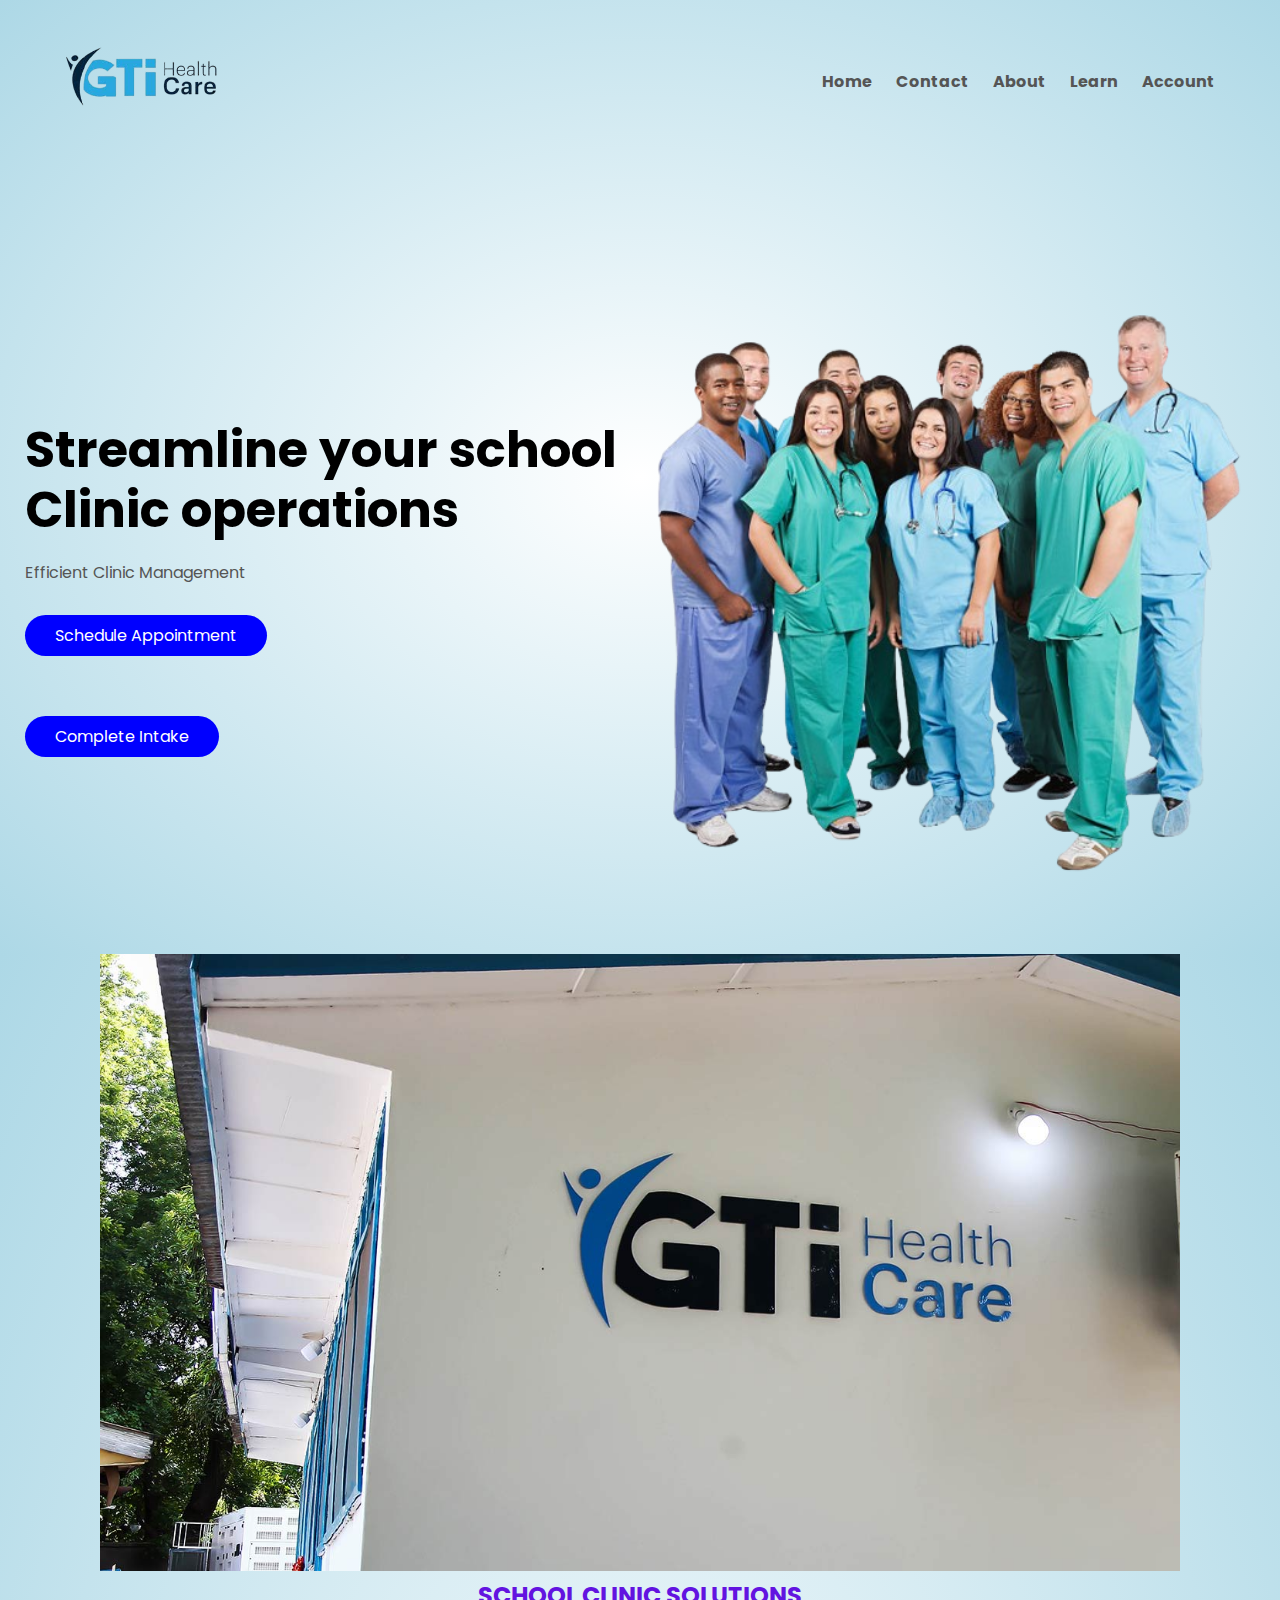
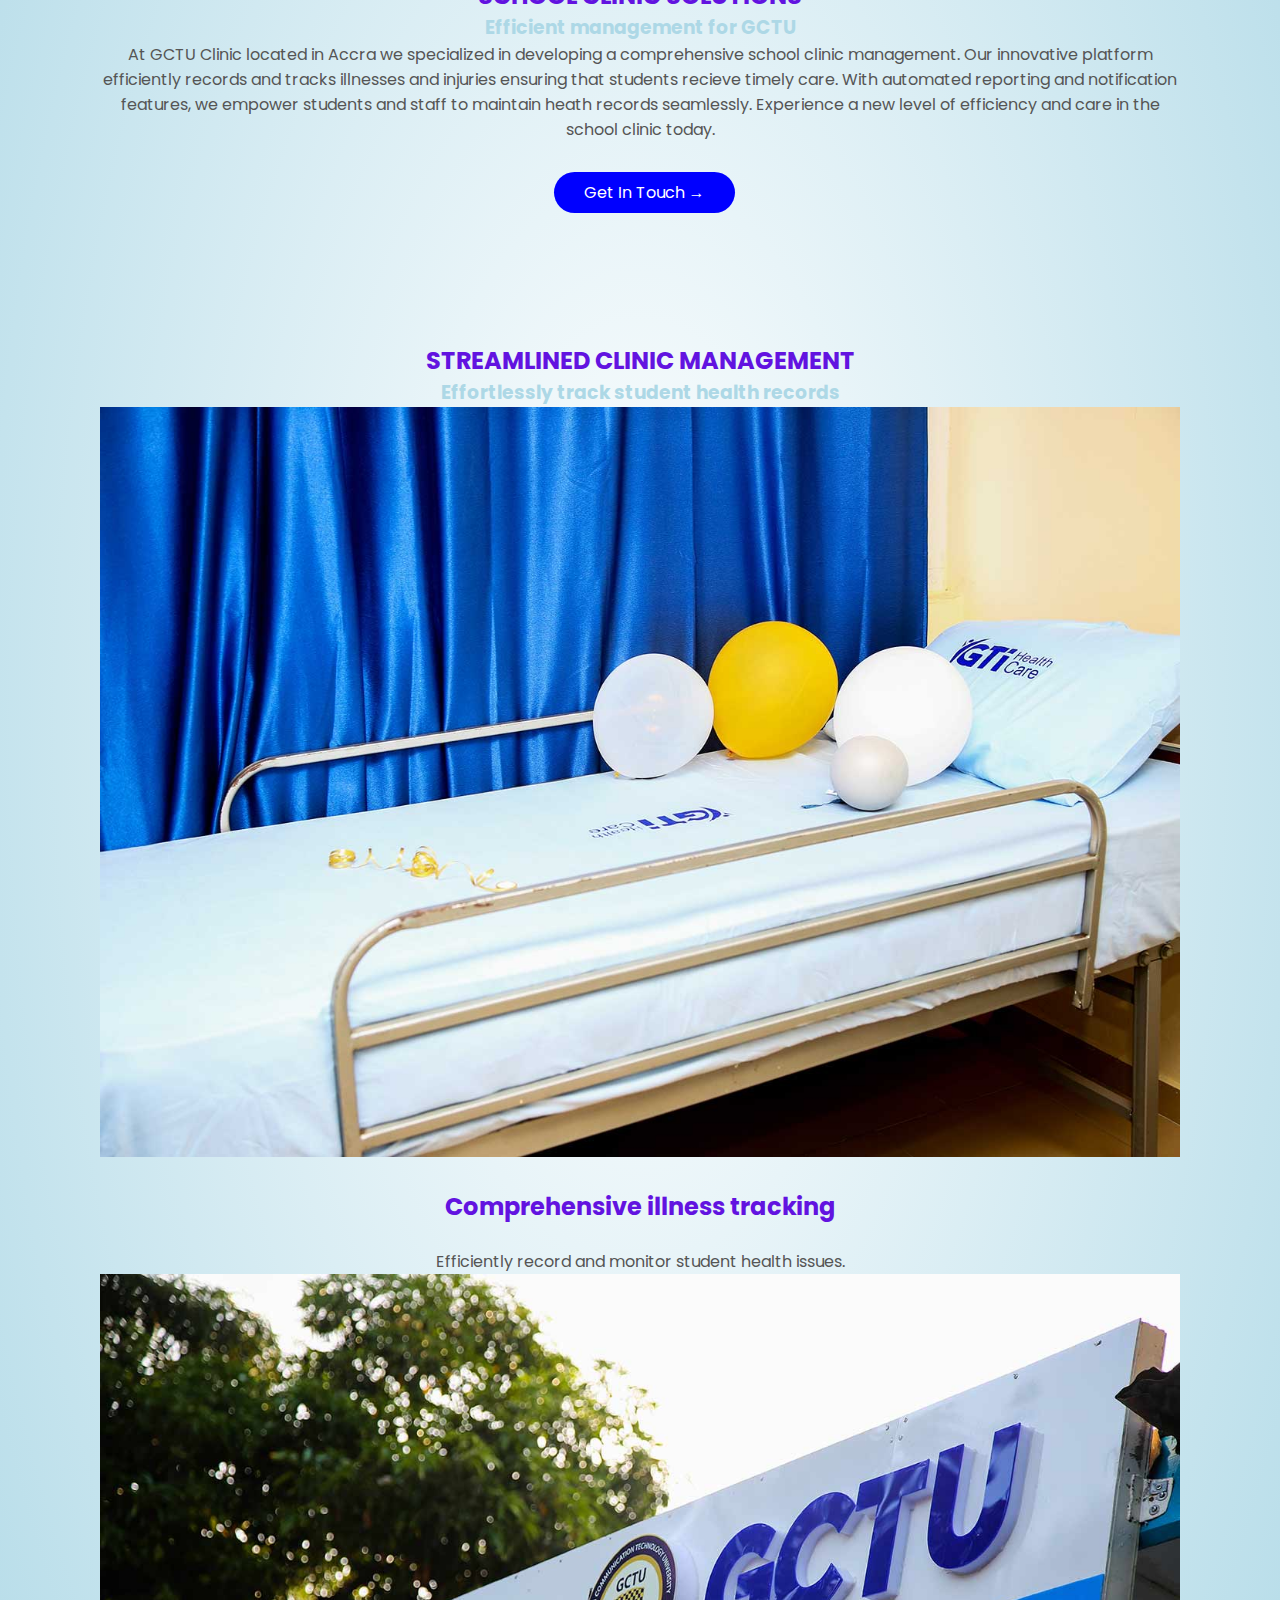
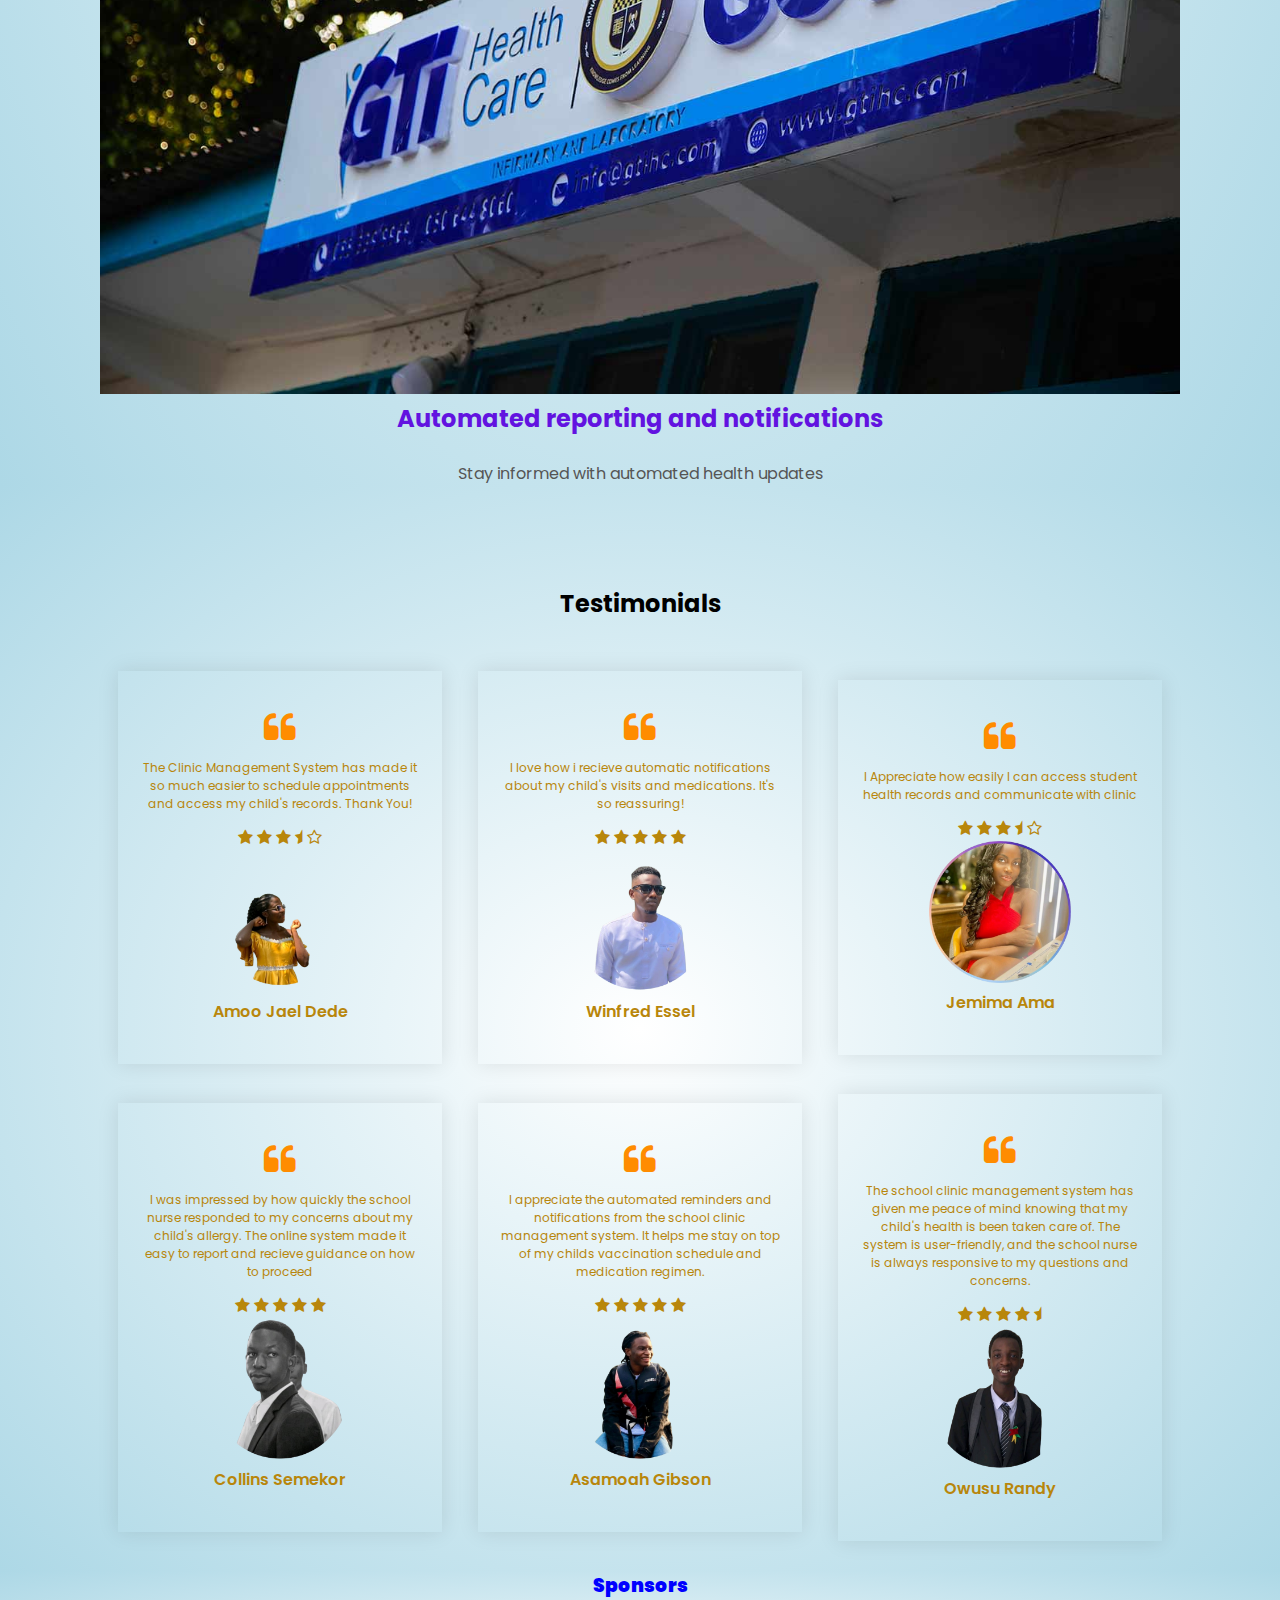
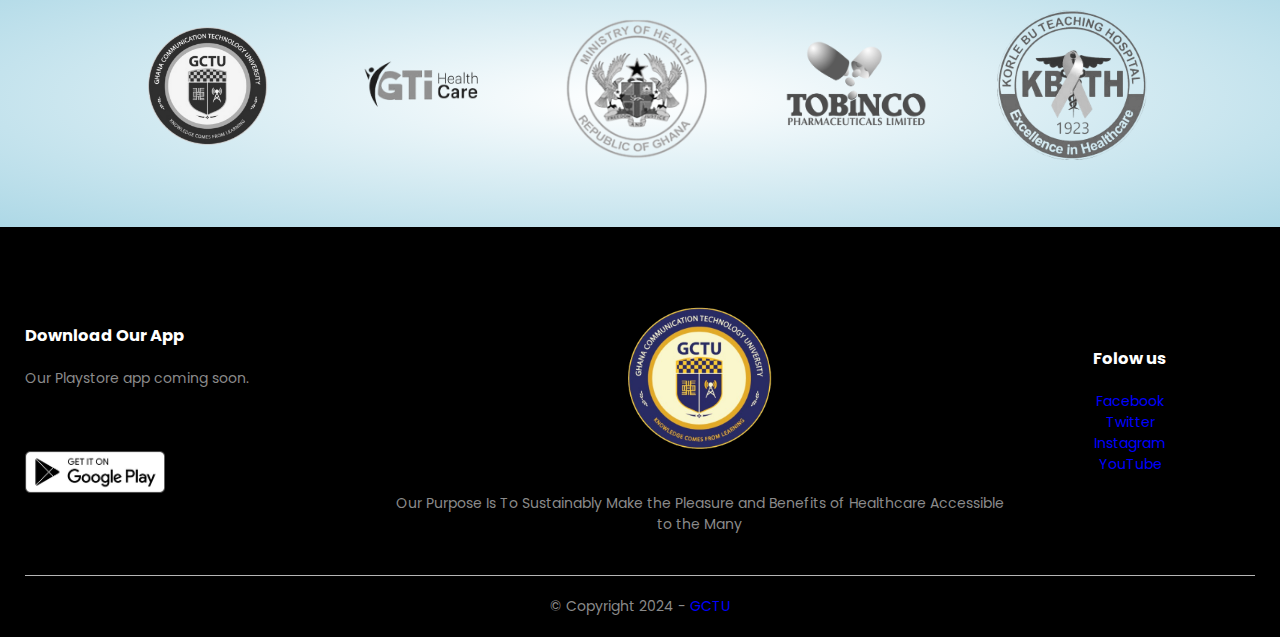
<file: index.html>
<!DOCTYPE html>

<html lang="en">

<head>
    <meta charset="UTF-8">
    <meta name="viewport" content="width=device-width, initial-scale=1.0">
    <title>GCTU Clinic</title>
    <link rel="stylesheet" href="style.css">
    <link href="<link rel="preconnect href="https://fonts.googleapis.com">
    <link rel="preconnect" href="https://fonts.gstatic.com" crossorigin>
    <link rel="stylesheet" href="https://fonts.googleapis.com/css2?family=Poppins:ital,wght@0,100;0,200;0,300;0,400;0,500;0,600;0,700;0,800;0,900;1,100;1,200;1,300;1,400;1,500;1,600;1,700;1,800;1,900&display=swap">
    <link rel="stylesheet" href="https://stackpath.bootstrapcdn.com/font-awesome/4.7.0/css/font-awesome.min.css">
    <link rel="shortcut icon" href="images/logo.png" type="image/x-icon">
</head>

<body>


    <div class="header">

        <div class="container">

            <div class="navbar">
                <div class="logo">
               <a href="home.html"> <img src="images/logo.png" width="200px"></a>
            </div>
        
            <nav>
                <ul id="MenuItems">
                    <li><a href="index.html"><strong>Home</strong></a></li>
                    <li><a href="https://site.gctu.edu.gh/contact-us"><strong>Contact</strong></a></li>
                    <li><a href="https://site.gctu.edu.gh/gtuc/administration/about-gtuc/"><strong>About</strong></a></li>  
                    <li><a href="Learn.html"><strong>Learn</strong></a></li>
                    <li><a href="Account.html"><strong>Account</strong></a></li>
                </ul>
            </nav>

        <img src="images/menu.png" class="menu-icon" onclick="menutoggle()">
    </div>

<div class= "row">
    <div class= "col-1" >
        <h1> Streamline your school <br> Clinic operations </h1>
        <p>
            Efficient Clinic Management
        </p>

        <a href="appointment.html" class="btn">Schedule Appointment</a> <br>
        <a href="intake.html" class="btn">Complete Intake</a>

    </div>

    <div class= "col-1" >
        <img src="images/images1.png" width="650" >
    </div>

        </div>
    </div>
</div>
    
    


    <div class="categories"> 
            <div class="small-container">                                                     
              <div class="row">
                <div class="col-2">
                    <img src="images/GCTU-1.jpg">
                    <h2>SCHOOL CLINIC SOLUTIONS</h2>
                    <h3>Efficient management for GCTU</h3>
                    <p>At GCTU Clinic located in Accra we specialized in developing a comprehensive school clinic management. Our innovative platform efficiently records and tracks illnesses and injuries ensuring that students recieve timely care. With automated reporting and notification features, we empower students and staff to maintain heath records seamlessly. Experience a new level of efficiency and care in the school clinic today.</p>

                    <a href="get_in_touch.html" class="btn"> Get In Touch &rightarrow; </a>

                    <br><br><br><br><br>


                </div>

                <div class="col-2">
                    <h2>STREAMLINED CLINIC MANAGEMENT</h2>
                    <h3>Effortlessly track student health records</h3>
                    <img src="images/GCTU-2.jpg"> <br><br>
                    <h2>Comprehensive illness tracking</h2>
                    <br>
                    <p>Efficiently record and monitor student health issues.</p>
                </div>

                <div class="col-2">
                    <img src="images/GCTU-3.jpg">

                    <br>

                    <h2>Automated reporting and notifications</h2>

                    <br>

                    <p>Stay informed with automated health updates</p>
                </div>
                </div>
                </div>

            </div>
        </div>


<!-----------testimonials---------------->
    <div class="testimonial">
        <h2>Testimonials</h2>
        <br><br>
        <div class="small-container">
            <div class="row">
                <div class="col-3">
                    <i class="fa fa-quote-left"></i>
                    <p>
                        The Clinic Management System has made it so much easier to schedule appointments and access my child's records. Thank You!
                    </p>
                    <div class="rating">
                        <i class="fa fa-star"></i>
                        <i class="fa fa-star"></i>
                        <i class="fa fa-star"></i>
                        <i class="fa fa-star-half"></i>
                        <i class="fa fa-star-o"></i>
                    </div>
                    <img src="images/jael.png" height="500px">
                    <h3>Amoo Jael Dede</h3>
                
                </div>

                <div class="col-3">
                    <i class="fa fa-quote-left"></i>
                    <p>
                        I love how i recieve automatic notifications about my child's visits and medications. It's so reassuring!
                    </p>
                    <div class="rating">
                        <i class="fa fa-star"></i>
                        <i class="fa fa-star"></i>
                        <i class="fa fa-star"></i>
                        <i class="fa fa-star"></i>
                        <i class="fa fa-star"></i>
                    </div>             
                    <img src="images/winnfred.png" height="500px">
                    <h3>Winfred Essel</h3>
                
                </div>

                <div class="col-3">
                    <i class="fa fa-quote-left"></i>
                    <p>
                        I Appreciate how easily I can access student health records and communicate with clinic
                    </p>
                    <div class="rating">
                        <i class="fa fa-star"></i>
                        <i class="fa fa-star"></i>
                        <i class="fa fa-star"></i>
                        <i class="fa fa-star-half"></i>
                        <i class="fa fa-star-o"></i>                 
                    </div>
                    <img src="images/jemima.png" height="500px">
                    <h3>Jemima Ama</h3>
                
                </div>
            </div>
            
        </div>

        <div class="small-container">
            <div class="row">
                <div class="col-3">
                    <i class="fa fa-quote-left"></i>
                    <p>
                        I was impressed by how quickly the school nurse responded  to my concerns about my child's allergy. The online system made it easy to report and recieve guidance on how to proceed
                    </p>
                    <div class="rating">
                        <i class="fa fa-star"></i>
                        <i class="fa fa-star"></i>
                        <i class="fa fa-star"></i>
                        <i class="fa fa-star"></i>
                        <i class="fa fa-star"></i>
                    </div>
                    <img src="images/collins.png" height="500px">
                    <h3>Collins Semekor</h3>
                
                </div>

                <div class="col-3">
                    <i class="fa fa-quote-left"></i>
                    <p>
                        I appreciate the automated reminders and notifications from the school clinic management system. It helps me stay on top of my childs vaccination schedule and medication regimen.
                    </p>
                    <div class="rating">
                        <i class="fa fa-star"></i>
                        <i class="fa fa-star"></i>
                        <i class="fa fa-star"></i>
                        <i class="fa fa-star"></i>
                        <i class="fa fa-star"></i>
                    </div>             
                    <img src="images/gibson.png" height="500px">
                    <h3>Asamoah Gibson</h3>
                
                </div>

                <div class="col-3">
                    <i class="fa fa-quote-left"></i>
                    <p>
                        The school clinic management system has given me peace of mind knowing that my child's health is been taken care of. The system is user-friendly, and the school nurse is always responsive to my questions and concerns.
                    </p>
                    <div class="rating">
                        <i class="fa fa-star"></i>
                        <i class="fa fa-star"></i>
                        <i class="fa fa-star"></i>
                        <i class="fa fa-star"></i>
                        <i class="fa fa-star-half"></i>                
                    </div>
                    <img src="images/randy.png" height="500px">
                    <h3>Owusu Randy</h3>
                
                </div>
            </div>
            
        </div>
    </div>

    

            <!----------------sponosors------------------>
    <div class="sponsors">
        <div class="small-container">
            <h3><strong>Sponsors</strong></h3>
            <div class="row">
                <div class="col-4">
                    <img src="images/GCTU.png" width="150" height="150">
                </div> 


                <div class="col-4">
                    <img src="images/logo.png" width="150" height="90">
                </div> 


                <div class="col-4">
                    <img src="images/MOH.png" width="150" height="150">
                </div> 


                 <div class="col-4">
                    <img src="images/tobinco.png" width="150" height="90">
                </div> 


                <div class="col-4">
                    <img src="images/korle-bu.png" width="150" height="150">
                </div> 

                
            </div>

        </div>

    </div>


            <!---------------------footer---------------------------->

        <div class="footer">
            <div class="container1">
                <div class="row">
                    <div class="footer-col-1">
                        <h3>Download Our App</h3>
                        <p>
                            Our Playstore app coming soon.
                        </p>
                            <br> <br>
                        <div class="app-logo">
                            <img src="images/play-store.png">
                        </div>

                    </div>

                    <div class="footer-col-2">
                        
                        <img src="images/GCTU.png">
                        <p>
                            Our Purpose Is To Sustainably Make the Pleasure and Benefits of Healthcare Accessible to the Many
                        </p>
                    </div>
                   
                    <div class="footer-col-4">
                        <h3>Folow us</h3>
                        
                        <ul>
                            <li>
                               <a href="https://web.facebook.com/gctuonline/?_rdc=1&_rdr#">Facebook</a> 
                            </li>
                            <li>
                                <a href="https://x.com/gctuonline/status/1623623492754194432">Twitter</a>
                            </li>
                            <li>
                                <a href="https://www.instagram.com/gctuonline/">Instagram</a>
                            </li>
                            <li>
                                <a href="https://www.youtube.com/@gctu9197">YouTube</a>
                            </li>
                        </ul>

                    </div>
                </div>

                <hr>

                <p class="copyright">&copy; Copyright 2024 - <a href="https://site.gctu.edu.gh/">GCTU</a> </p>

            </div>

        </div>

    <!-----------------java script for toggle menu-------------------------->
        <script>
            var MenuItems = document.getElementById("MenuItems") 

            MenuItems.style.maxHeight = "0px"

            function menutoggle()
            {
                if(MenuItems.style.maxHeight == "0px")
                {
                    MenuItems.style.maxHeight = "200px"
                }
            

                else
                {
                    MenuItems.style.maxHeight = "0px"
                }

            }

        </script>

</body>    
</html>
</file>
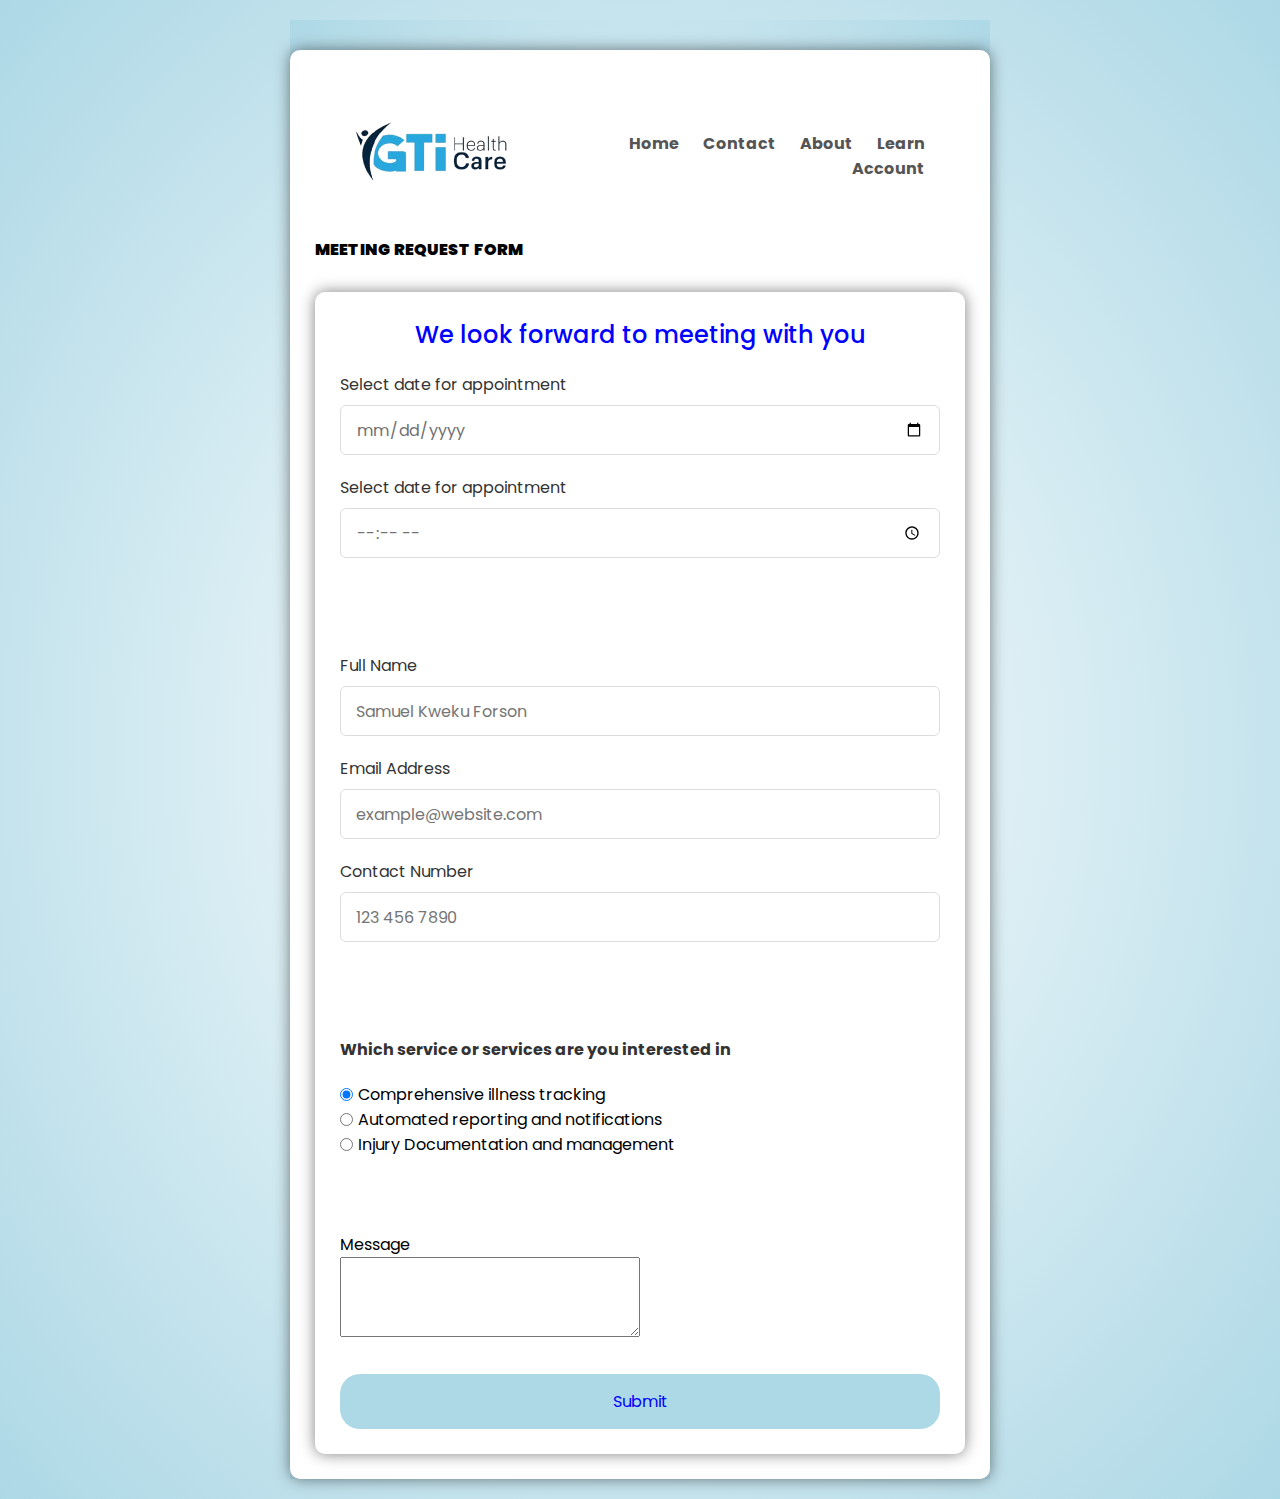
<file: appointment.html>
<!DOCTYPE html>

<html lang="en">

<head>
    <meta charset="UTF-8">
    <meta name="viewport" content="width=device-width, initial-scale=1.0">
    <title>GCTU Clinic</title>
    <link rel="stylesheet" href="style2.css">
    <link href="<link rel="preconnect href="https://fonts.googleapis.com">
    <link rel="preconnect" href="https://fonts.gstatic.com" crossorigin>
    <link rel="stylesheet" href="https://fonts.googleapis.com/css2?family=Poppins:ital,wght@0,100;0,200;0,300;0,400;0,500;0,600;0,700;0,800;0,900;1,100;1,200;1,300;1,400;1,500;1,600;1,700;1,800;1,900&display=swap">
    <link rel="stylesheet" href="https://stackpath.bootstrapcdn.com/font-awesome/4.7.0/css/font-awesome.min.css">
    <link rel="shortcut icon" href="images/logo.png" type="image/x-icon">
</head>

<body>


    <div class="header">

        <div class="container">

            <div class="navbar">
                <div class="logo">
               <a href="index.html"> <img src="images/logo.png" width="200px"></a>
            </div>
        
            <nav>
                <ul id="MenuItems">
                    <li><a href="index.html"><strong>Home</strong></a></li>
                    <li><a href="https://site.gctu.edu.gh/contact-us"><strong>Contact</strong></a></li>
                    <li><a href="https://site.gctu.edu.gh/gtuc/administration/about-gtuc/"><strong>About</strong></a></li>  
                    <li><a href="Learn.html"><strong>Learn</strong></a></li>
                    <li><a href="Account.html"><strong>Account</strong></a></li>
                </ul>
            </nav>

        <img src="images/menu.png" class="menu-icon" onclick="menutoggle()">
    </div>


    <div class="intake">
        <h4><strong>MEETING REQUEST FORM</strong></h4>
    </div>
 
    <section class="container">
        <header>We look forward to meeting with you</header>
        <form action="#" class="form">
            
            <div class="input-box">
                <label>Select date for appointment</label>
                <input type="date" required>
            </div>
            
            <div class="input-box">
                <label>Select date for appointment</label>
                <input type="time" required>
            </div>

            <br><br><br>

            <div class="input-box">
                <label>Full Name</label>
                <input type="text" placeholder="Samuel Kweku Forson" required/>
            </div>

            <div class="input-box">
                <label>Email Address</label>
                <input type="email" placeholder="example@website.com" required/>
            </div>

                <div class="input-box">
                    <label>Contact Number</label>
                    <input type="number" placeholder="123 456 7890">
                </div>

            <br><br><br>


            <div class="gender-box">
                <h3>Which service or services are you interested in</h3>
                <div class="gender-option">
                    <div class="gender">
                        <input type="radio" id="check-illness_tracking" name="services" checked>
                        <label for="check-illness_tracking">Comprehensive illness tracking</label>
                    </div>
                    <div class="gender">
                        <input type="radio" id="check-report" name="services">
                        <label for="check-report">Automated reporting and notifications</label>
                    </div>

                    <div class="gender">
                        <input type="radio" id="check-Documentation" name="services">
                        <label for="check-Documentation">Injury Documentation and management</label>
                    </div>
                </div>
            </div>

            <br><br><br>

            <div class="column">
                <div class="textarea">
                    <label>Message</label><br>
                    <textarea></textarea>
                </div>
            </div>

                <button id="submit" onclick="message()">Submit</button>
           
        </form>
    </section>


    <!-----------------java script for toggle menu-------------------------->
        <script>
            var MenuItems = document.getElementById("MenuItems") 

            MenuItems.style.maxHeight = "0px"

            function menutoggle()
            {
                if(MenuItems.style.maxHeight == "0px")
                {
                    MenuItems.style.maxHeight = "200px"
                }
            

                else
                {
                    MenuItems.style.maxHeight = "0px"
                }

            }

        </script>

</body>    
</html>
</file>
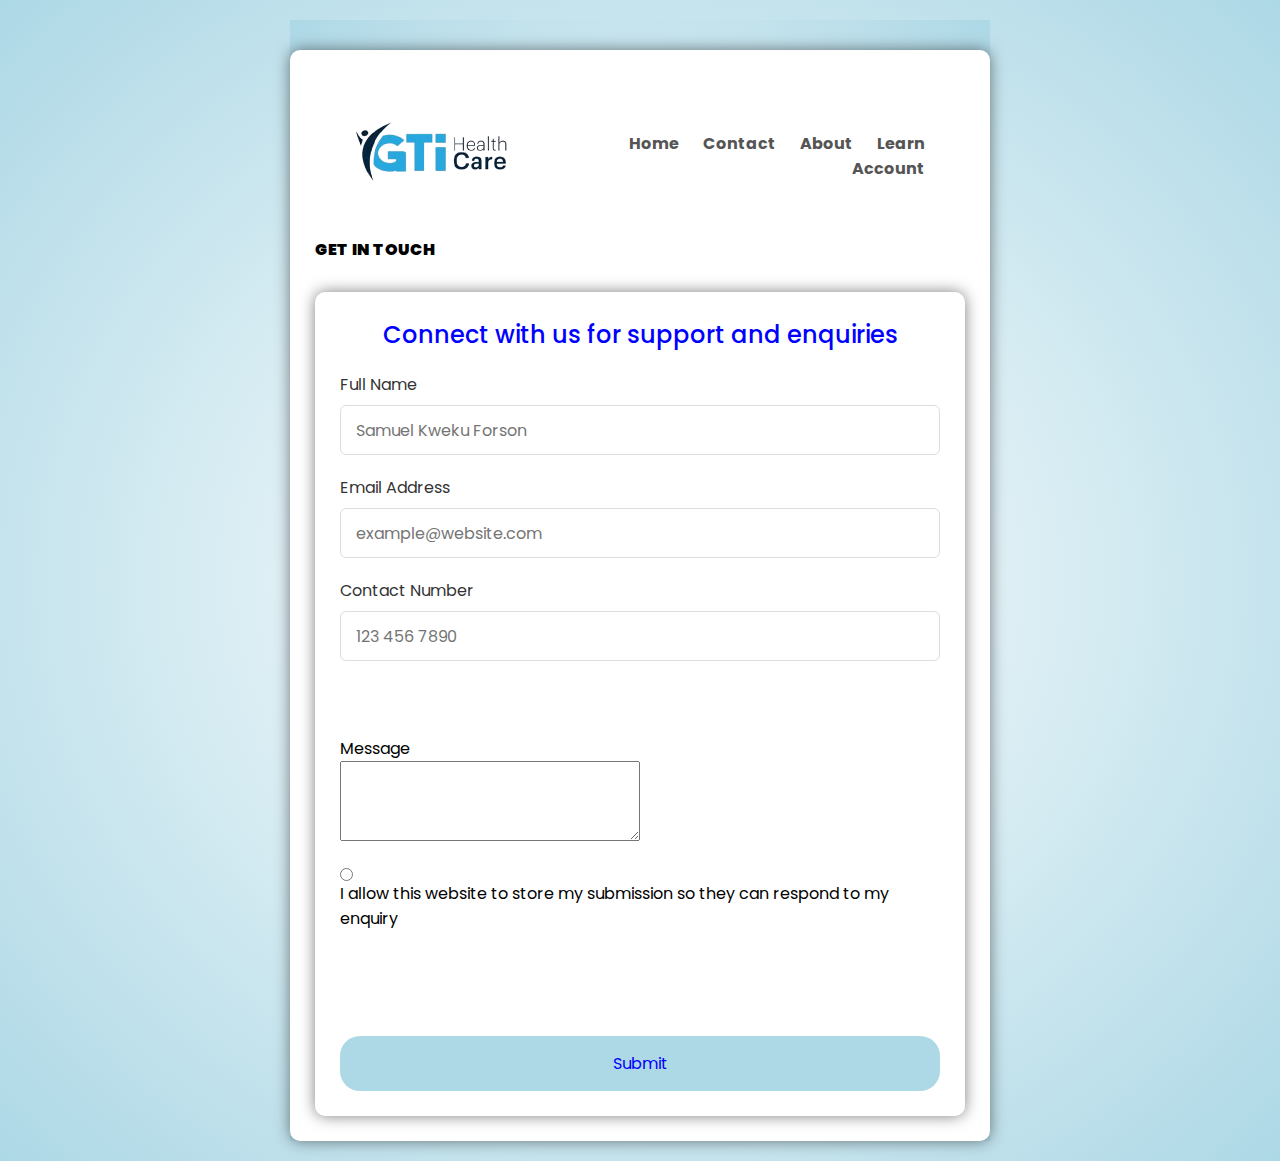
<file: get_in_touch.html>
<!DOCTYPE html>

<html lang="en">

<head>
    <meta charset="UTF-8">
    <meta name="viewport" content="width=device-width, initial-scale=1.0">
    <title>GCTU Clinic</title>
    <link rel="stylesheet" href="style2.css">
    <link href="<link rel="preconnect href="https://fonts.googleapis.com">
    <link rel="preconnect" href="https://fonts.gstatic.com" crossorigin>
    <link rel="stylesheet" href="https://fonts.googleapis.com/css2?family=Poppins:ital,wght@0,100;0,200;0,300;0,400;0,500;0,600;0,700;0,800;0,900;1,100;1,200;1,300;1,400;1,500;1,600;1,700;1,800;1,900&display=swap">
    <link rel="stylesheet" href="https://stackpath.bootstrapcdn.com/font-awesome/4.7.0/css/font-awesome.min.css">
    <link rel="shortcut icon" href="images/logo.png" type="image/x-icon">
</head>

<body>


    <div class="header">

        <div class="container">

            <div class="navbar">
                <div class="logo">
               <a href="index.html"> <img src="images/logo.png" width="200px"></a>
            </div>
        
            <nav>
                <ul id="MenuItems">
                    <li><a href="index.html"><strong>Home</strong></a></li>
                    <li><a href="https://site.gctu.edu.gh/contact-us"><strong>Contact</strong></a></li>
                    <li><a href="https://site.gctu.edu.gh/gtuc/administration/about-gtuc/"><strong>About</strong></a></li>  
                    <li><a href="Learn.html"><strong>Learn</strong></a></li>
                    <li><a href="Account.html"><strong>Account</strong></a></li>
                </ul>
            </nav>

        <img src="images/menu.png" class="menu-icon" onclick="menutoggle()">
    </div>


    <div class="intake">
        <h4><strong>GET IN TOUCH</strong></h4>
    </div>
 
    <section class="container">
        <header>Connect with us for support and enquiries</header>
        <form action="#" class="form">

            <div class="input-box">
                <label>Full Name</label>
                <input type="text" placeholder="Samuel Kweku Forson" required/>
            </div>

            <div class="input-box">
                <label>Email Address</label>
                <input type="email" placeholder="example@website.com" required/>
            </div>

                <div class="input-box">
                    <label>Contact Number</label>
                    <input type="number" placeholder="123 456 7890">
                </div>

            <br><br><br>

            <div class="column">
                <div class="textarea">
                    <label>Message</label><br>
                    <textarea></textarea>
                </div>
            </div>


            <div class="gender-box">
                <div class="gender-option">
                    <div class="gender">
                        <input type="radio" id="check-illness_tracking" name="services">
                        <label for="check-illness_tracking">I allow this website to store my submission so they can respond to my enquiry</label>
                    </div>
                </div>
            </div>

            <br><br><br>

                <button id="submit" onclick="message()">Submit</button>
           
        </form>
    </section>


    <!-----------------java script for toggle menu-------------------------->
        <script>
            var MenuItems = document.getElementById("MenuItems") 

            MenuItems.style.maxHeight = "0px"

            function menutoggle()
            {
                if(MenuItems.style.maxHeight == "0px")
                {
                    MenuItems.style.maxHeight = "200px"
                }
            

                else
                {
                    MenuItems.style.maxHeight = "0px"
                }

            }

        </script>

</body>    
</html>
</file>
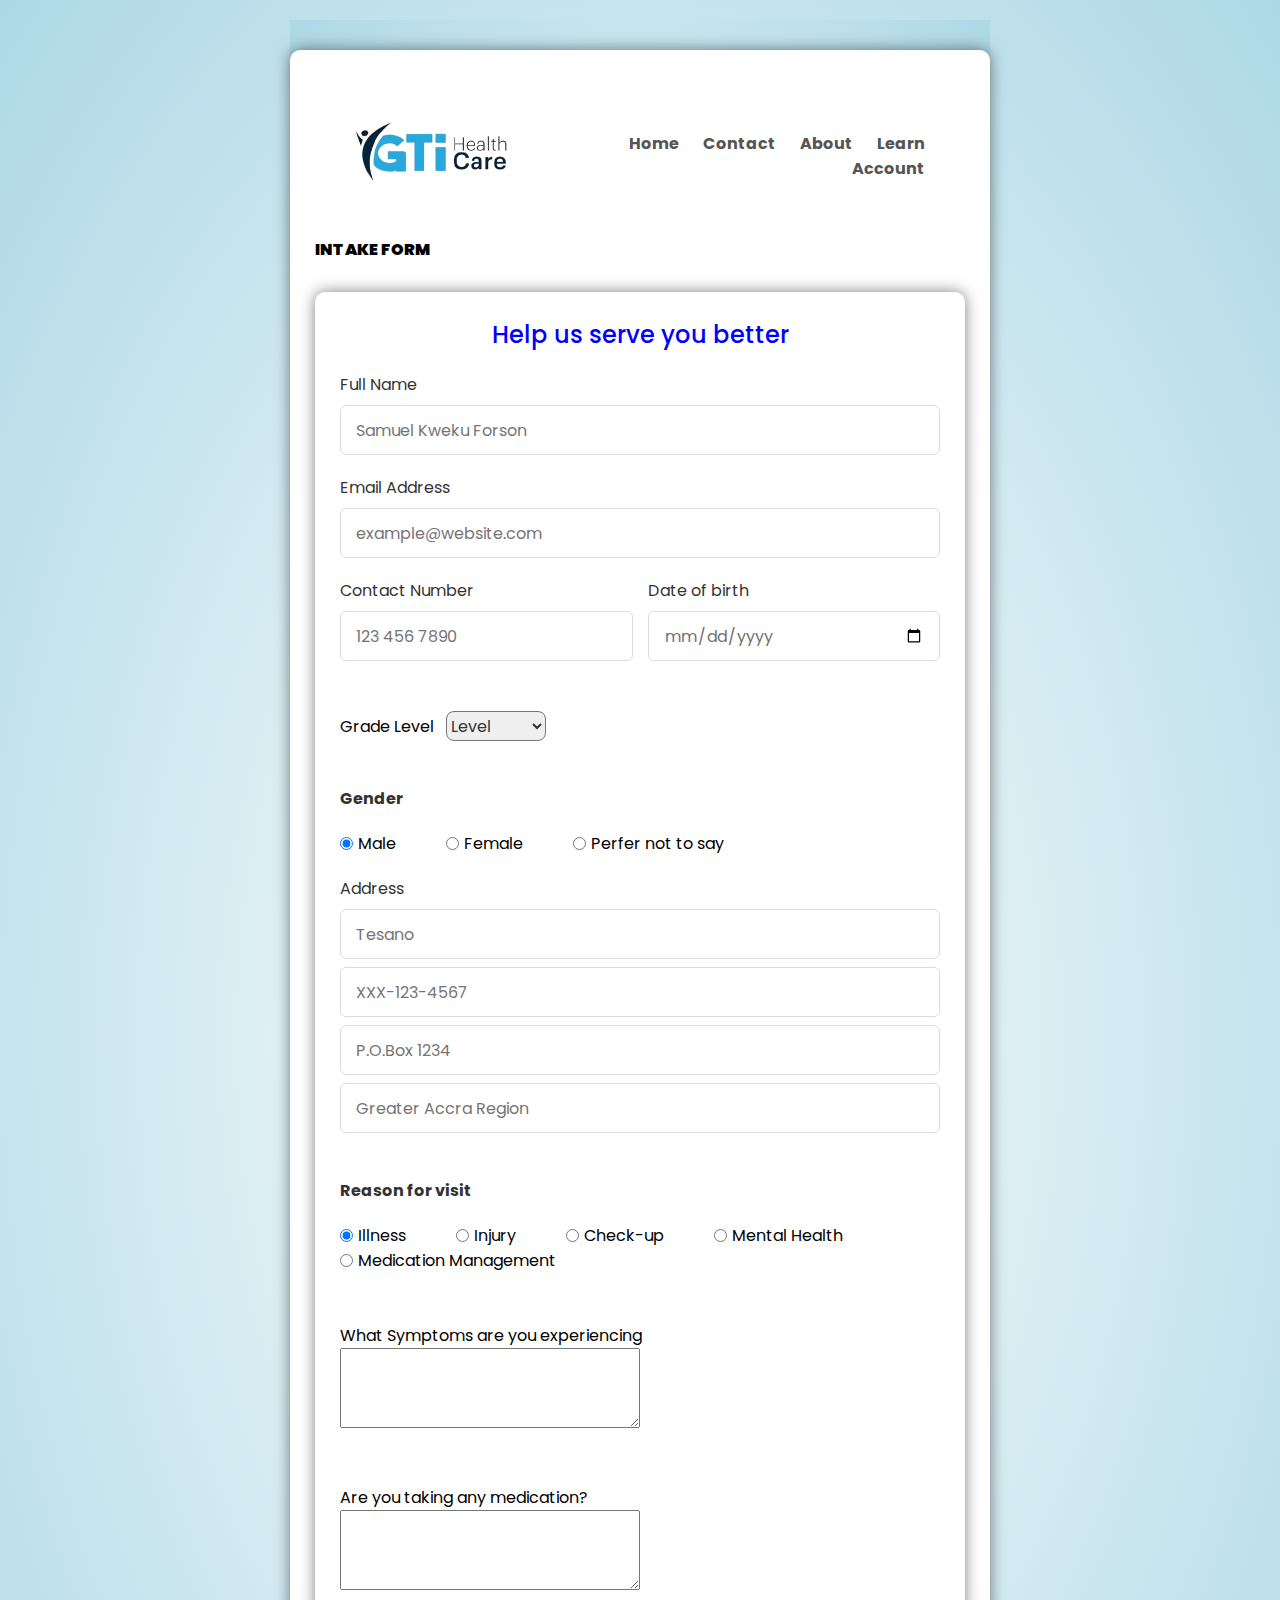
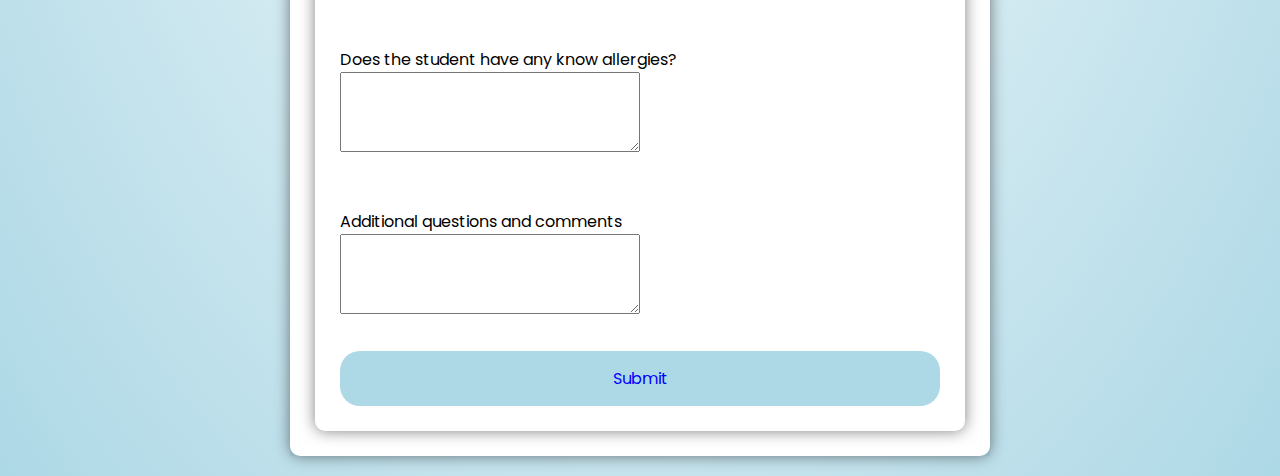
<file: intake.html>
<!DOCTYPE html>

<html lang="en">

<head>
    <meta charset="UTF-8">
    <meta name="viewport" content="width=device-width, initial-scale=1.0">
    <title>GCTU Clinic</title>
    <link rel="stylesheet" href="style2.css">
    <link href="<link rel="preconnect href="https://fonts.googleapis.com">
    <link rel="preconnect" href="https://fonts.gstatic.com" crossorigin>
    <link rel="stylesheet" href="https://fonts.googleapis.com/css2?family=Poppins:ital,wght@0,100;0,200;0,300;0,400;0,500;0,600;0,700;0,800;0,900;1,100;1,200;1,300;1,400;1,500;1,600;1,700;1,800;1,900&display=swap">
    <link rel="stylesheet" href="https://stackpath.bootstrapcdn.com/font-awesome/4.7.0/css/font-awesome.min.css">
    <link rel="shortcut icon" href="images/logo.png" type="image/x-icon">
</head>

<body>


    <div class="header">

        <div class="container">

            <div class="navbar">
                <div class="logo">
               <a href="index.html"> <img src="images/logo.png" width="200px"></a>
            </div>
        
            <nav>
                <ul id="MenuItems">
                    <li><a href="index.html"><strong>Home</strong></a></li>
                    <li><a href="https://site.gctu.edu.gh/contact-us"><strong>Contact</strong></a></li>
                    <li><a href="https://site.gctu.edu.gh/gtuc/administration/about-gtuc/"><strong>About</strong></a></li>  
                    <li><a href="Learn.html"><strong>Learn</strong></a></li>
                    <li><a href="Account.html"><strong>Account</strong></a></li>
                </ul>
            </nav>

        <img src="images/menu.png" class="menu-icon" onclick="menutoggle()">
    </div>


    <div class="intake">
        <h4><strong>INTAKE FORM</strong></h4>
    </div>
 
    <section class="container">
        <header>Help us serve you better</header>
        <form action="#" class="form">
            <div class="input-box">
                <label>Full Name</label>
                <input type="text" placeholder="Samuel Kweku Forson" required/>
            </div>

            <div class="input-box">
                <label>Email Address</label>
                <input type="email" placeholder="example@website.com" required/>
            </div>

            <div class="column">
                <div class="input-box">
                    <label>Contact Number</label>
                    <input type="number" placeholder="123 456 7890">
                </div>

                <div class="input-box">
                    <label>Date of birth</label>
                    <input type="date">
                </div>

            </div>

            <br><br>

            <div class="select-box">
                <label>Grade Level</label> &nbsp;
                <select name="grade_level" id="grade_level">
                    <option value="grade_level">Level</option>
                    <option value="grade_level">100</option>
                    <option value="grade_level">200</option>
                    <option value="grade_level">300</option>
                    <option value="grade_level">400</option>
                </select>
           </div>


           <br>


            <div class="gender-box">
                <h3>Gender</h3>
                <div class="gender-option">
                    <div class="gender">
                        <input type="radio" id="check-male" name="gender" checked>
                        <label for="check-male">Male</label>
                    </div>
                    <div class="gender">
                        <input type="radio" id="check-female" name="gender">
                        <label for="check-female">Female</label>
                    </div>

                    <div class="gender">
                        <input type="radio" id="check-other" name="gender">
                        <label for="check-other">Perfer not to say</label>
                    </div>
                </div>
            </div>

            <div class="input-box">
                <label>Address</label>
                <input type="text" placeholder="Tesano">
                <input type="number" placeholder="XXX-123-4567">
                <input type="text" placeholder="P.O.Box 1234">
                <input type="text" placeholder="Greater Accra Region">
            </div>

            <br>

            <div class="gender-box">
                <h3>Reason for visit</h3>
                <div class="gender-option">
                    <div class="gender">
                        <input type="radio" id="check-illness" name="reason" checked>
                        <label for="check-illness">Illness</label>
                    </div>
                    <div class="gender">
                        <input type="radio" id="check-injury" name="reason">
                        <label for="check-injury">Injury</label>
                    </div>

                    <div class="gender">
                        <input type="radio" id="check-check_up" name="reason">
                        <label for="check-check_up">Check-up</label>
                    </div>

                    <div class="gender">
                        <input type="radio" id="check-mental_health" name="reason">
                        <label for="check-mental_health">Mental Health</label>
                    </div>


                    <div class="gender">
                        <input type="radio" id="check-medication" name="reason">
                        <label for="check-medication">Medication Management</label>
                    </div>
                </div>
            </div>

            <br><br>

            <div class="column">
                <div class="textarea">
                    <label>What Symptoms are you experiencing</label><br>
                    <textarea></textarea>
                </div>
            </div>

            <br><br>
            
            <div class="column">
                <div class="textarea">
                    <label>Are you taking any medication?</label><br>
                    <textarea></textarea>
                </div>
            </div>

            <br><br>
            
            <div class="column">
                <div class="textarea">
                    <label>Does the student have any know allergies?</label><br>
                    <textarea></textarea>
                </div>
            </div>


            <br><br>
            
            <div class="column">
                <div class="textarea">
                    <label>Additional questions and comments</label><br>
                    <textarea></textarea>
                </div>
            </div>


            <button>Submit</button>

        </form>
    </section>


    <!-----------------java script for toggle menu-------------------------->
        <script>
            var MenuItems = document.getElementById("MenuItems") 

            MenuItems.style.maxHeight = "0px"

            function menutoggle()
            {
                if(MenuItems.style.maxHeight == "0px")
                {
                    MenuItems.style.maxHeight = "200px"
                }
            

                else
                {
                    MenuItems.style.maxHeight = "0px"
                }

            }

        </script>

</body>    
</html>
</file>
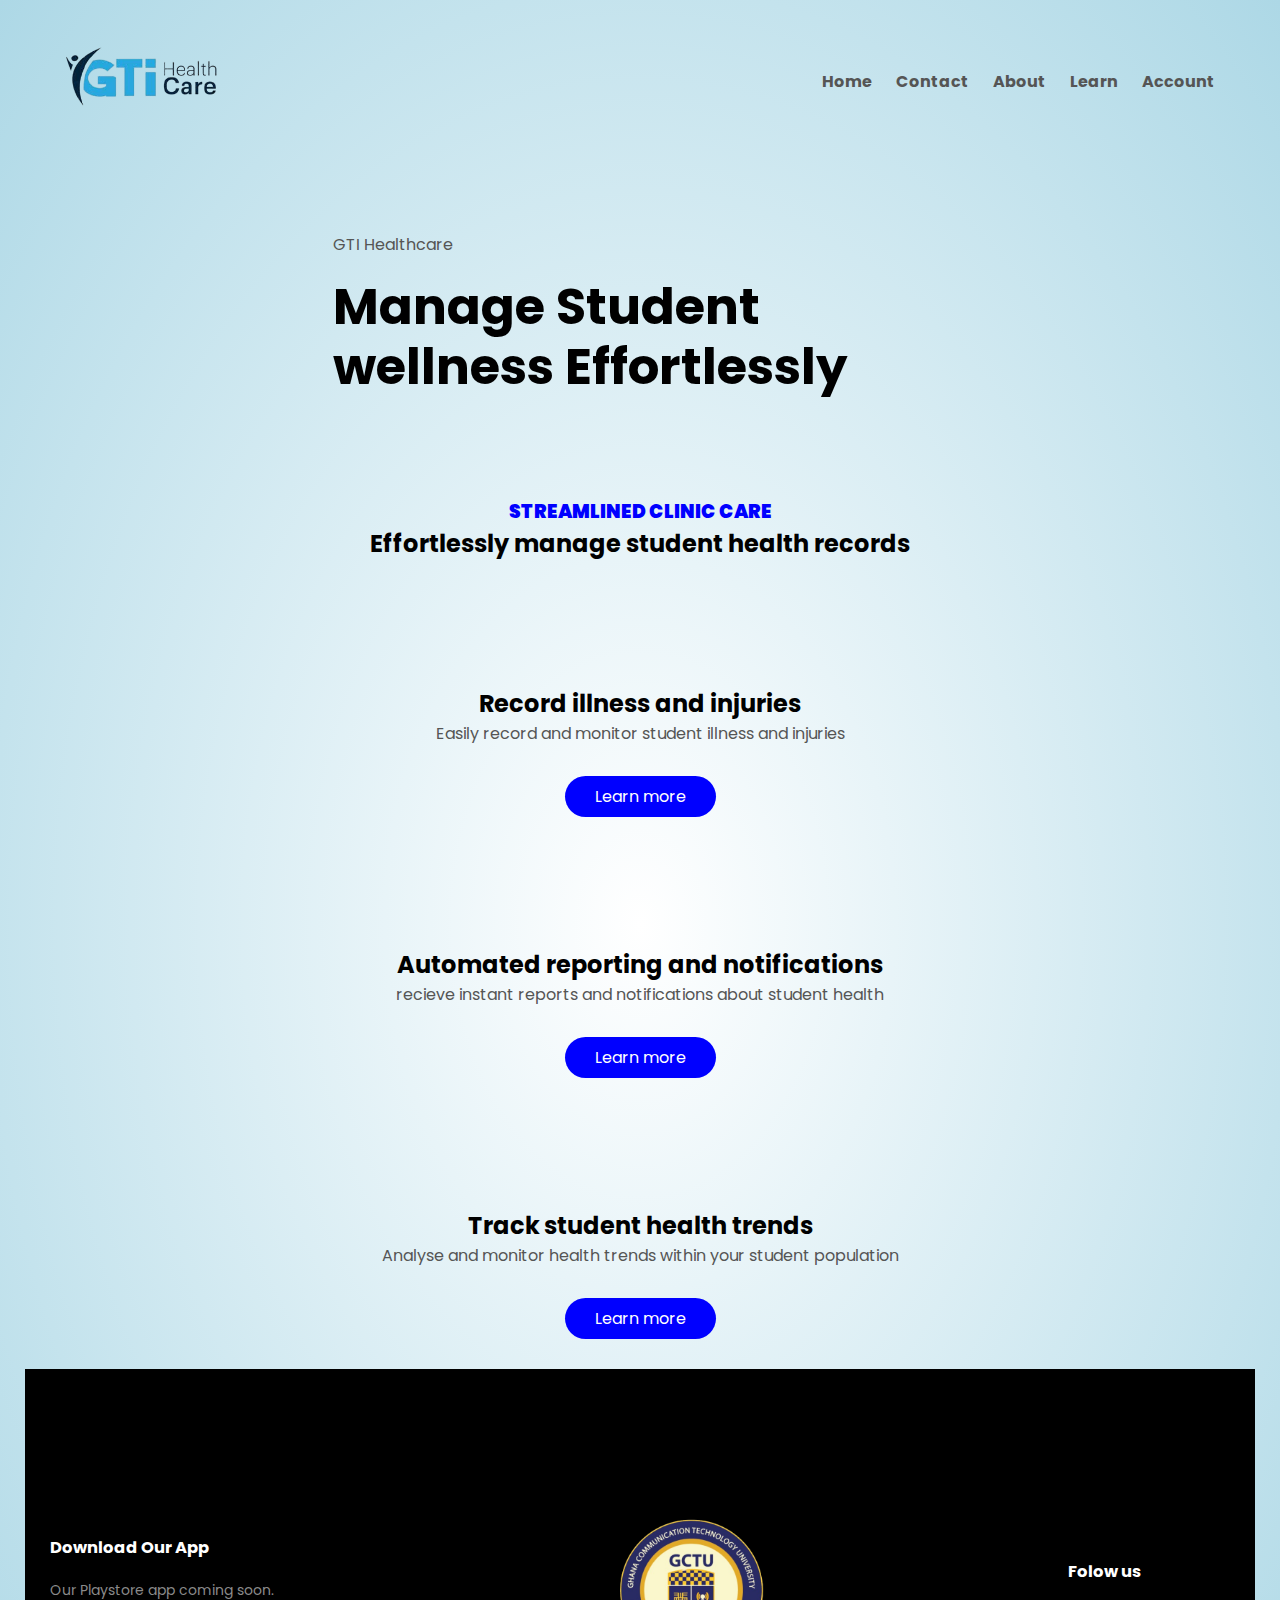
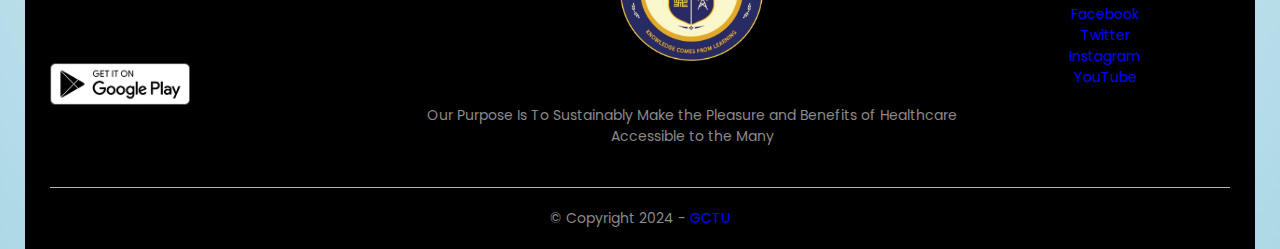
<file: learn.html>
<!DOCTYPE html>

<html lang="en">

<head>
    <meta charset="UTF-8">
    <meta name="viewport" content="width=device-width, initial-scale=1.0">
    <title>GCTU Clinic</title>
    <link rel="stylesheet" href="style.css">
    <link href="<link rel="preconnect href="https://fonts.googleapis.com">
    <link rel="preconnect" href="https://fonts.gstatic.com" crossorigin>
    <link rel="stylesheet" href="https://fonts.googleapis.com/css2?family=Poppins:ital,wght@0,100;0,200;0,300;0,400;0,500;0,600;0,700;0,800;0,900;1,100;1,200;1,300;1,400;1,500;1,600;1,700;1,800;1,900&display=swap">
    <link rel="stylesheet" href="https://stackpath.bootstrapcdn.com/font-awesome/4.7.0/css/font-awesome.min.css">
    <link rel="shortcut icon" href="images/logo.png" type="image/x-icon">
</head>

<body>


    <div class="header">

        <div class="container">

            <div class="navbar">
                <div class="logo">
               <a href="index.html"> <img src="images/logo.png" width="200px"></a>
            </div>
        
            <nav>
                <ul id="MenuItems">
                    <li><a href="home.html"><strong>Home</strong></a></li>
                    <li><a href="https://site.gctu.edu.gh/contact-us"><strong>Contact</strong></a></li>
                    <li><a href="https://site.gctu.edu.gh/gtuc/administration/about-gtuc/"><strong>About</strong></a></li>  
                    <li><a href="Learn.html"><strong>Learn</strong></a></li>
                    <li><a href="Account.html"><strong>Account</strong></a></li>
                </ul>
            </nav>


        <img src="images/menu.png" class="menu-icon" onclick="menutoggle()">
    </div>

<div class= "row">
    <div class= "col-1" >
        
        <p> GTI Healthcare</p>

        <h1> Manage Student wellness Effortlessly</h1>

    </div>
</div>

<div class="learn">
<h3><strong>STREAMLINED CLINIC CARE</strong></h3>
<h2>Effortlessly manage student health records</h2>

<br><br><br><br><br>

<h2>Record illness and injuries</h2>
<p>Easily record and monitor student illness and injuries</p>
<a href="learn1_1.html" class="btn">Learn more</a>


<br><br><br><br><br>

<h2>Automated reporting and notifications</h2>
<p>recieve instant reports and notifications about student health</p>
<a href="learn1_2.html" class="btn">Learn more</a>

<br><br><br><br><br>

<h2>Track student health trends</h2>
<p>Analyse and monitor health trends within your student population</p>
<a href="learn1_3.html" class="btn">Learn more</a>

</div>
     


            <!---------------------footer---------------------------->

            <div class="footer">
                <div class="container1">
                    <div class="row">
                        <div class="footer-col-1">
                            <h3>Download Our App</h3>
                            <p>
                                Our Playstore app coming soon.
                            </p>
                                <br> <br>
                            <div class="app-logo">
                                <img src="images/play-store.png">
                            </div>
    
                        </div>
    
                        <div class="footer-col-2">
                            
                            <img src="images/GCTU.png">
                            <p>
                                Our Purpose Is To Sustainably Make the Pleasure and Benefits of Healthcare Accessible to the Many
                            </p>
                        </div>
                       
                        <div class="footer-col-4">
                            <h3>Folow us</h3>
                            
                            <ul>
                                <li>
                                   <a href="https://web.facebook.com/gctuonline/?_rdc=1&_rdr#">Facebook</a> 
                                </li>
                                <li>
                                    <a href="https://x.com/gctuonline/status/1623623492754194432">Twitter</a>
                                </li>
                                <li>
                                    <a href="https://www.instagram.com/gctuonline/">Instagram</a>
                                </li>
                                <li>
                                    <a href="https://www.youtube.com/@gctu9197">YouTube</a>
                                </li>
                            </ul>
    
                        </div>
                    </div>
    
                    <hr>
    
                    <p class="copyright">&copy; Copyright 2024 - <a href="https://site.gctu.edu.gh/">GCTU</a> </p>
    
                </div>
    
            </div>
    
    <!-----------------java script for toggle menu-------------------------->
        <script>
            var MenuItems = document.getElementById("MenuItems") 

            MenuItems.style.maxHeight = "0px"

            function menutoggle()
            {
                if(MenuItems.style.maxHeight == "0px")
                {
                    MenuItems.style.maxHeight = "200px"
                }
            

                else
                {
                    MenuItems.style.maxHeight = "0px"
                }

            }

        </script>

</body>    
</html>
</file>
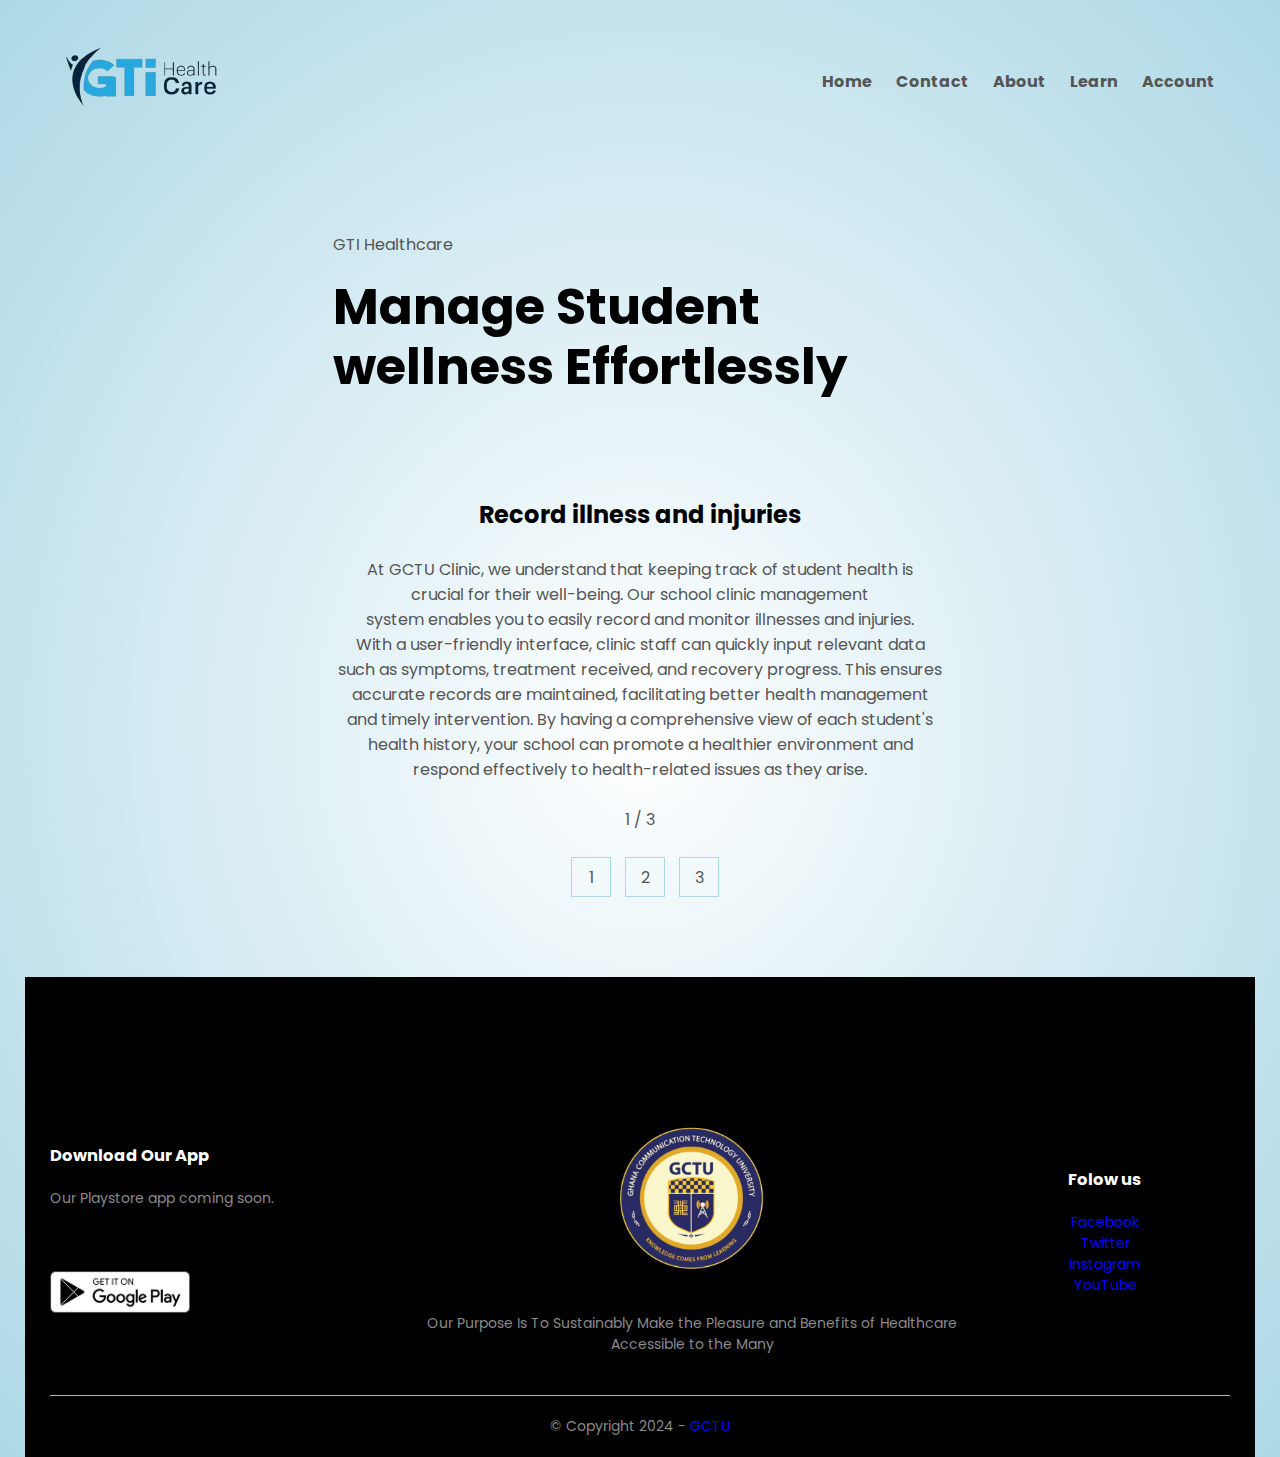
<file: learn1_1.html>
<!DOCTYPE html>

<html lang="en">

<head>
    <meta charset="UTF-8">
    <meta name="viewport" content="width=device-width, initial-scale=1.0">
    <title>GCTU Clinic</title>
    <link rel="stylesheet" href="style.css">
    <link href="<link rel="preconnect href="https://fonts.googleapis.com">
    <link rel="preconnect" href="https://fonts.gstatic.com" crossorigin>
    <link rel="stylesheet" href="https://fonts.googleapis.com/css2?family=Poppins:ital,wght@0,100;0,200;0,300;0,400;0,500;0,600;0,700;0,800;0,900;1,100;1,200;1,300;1,400;1,500;1,600;1,700;1,800;1,900&display=swap">
    <link rel="stylesheet" href="https://stackpath.bootstrapcdn.com/font-awesome/4.7.0/css/font-awesome.min.css">
    <link rel="shortcut icon" href="images/logo.png" type="image/x-icon">
</head>

<body>


    <div class="header">

        <div class="container">

            <div class="navbar">
                <div class="logo">
               <a href="index.html"> <img src="images/logo.png" width="200px"></a>
            </div>
        
            <nav>
                <ul id="MenuItems">
                    <li><a href="index.html"><strong>Home</strong></a></li>
                    <li><a href="https://site.gctu.edu.gh/contact-us"><strong>Contact</strong></a></li>
                    <li><a href="https://site.gctu.edu.gh/gtuc/administration/about-gtuc/"><strong>About</strong></a></li>  
                    <li><a href="Learn.html"><strong>Learn</strong></a></li>
                    <li><a href="Account.html"><strong>Account</strong></a></li>
                </ul>
            </nav>


        <img src="images/menu.png" class="menu-icon" onclick="menutoggle()">
    </div>

<div class= "row">
    <div class= "col-1" >
        
        <p> GTI Healthcare</p>

        <h1> Manage Student wellness Effortlessly</h1>

    </div>
</div>

<div class="learn">
    <h2>Record illness and injuries</h2>

    <br>

    <p>At GCTU Clinic, we understand that keeping track of student health is <br> crucial for their well-being. Our school clinic management <br> system enables you to easily record and monitor illnesses and injuries. <br> With a user-friendly interface, clinic staff can quickly input relevant data <br> such as symptoms, treatment received, and recovery progress. This ensures <br> accurate records are maintained, facilitating better health management <br> and timely intervention. By having a comprehensive view of each student's <br> health history, your school can promote a healthier environment and  <br> respond effectively to health-related issues as they arise.
    <br><br>
    1 / 3
    </p>

    <br> 

    <div class="page-btn">
        <a href="learn1_1.html"><span>1</span></a>
        <a href="learn1_2.html"><span>2</span></a>
        <a href="learn1_3.html"><span>3</span></a>
    </div>

</div>
     


            <!---------------------footer---------------------------->

            <div class="footer">
                <div class="container1">
                    <div class="row">
                        <div class="footer-col-1">
                            <h3>Download Our App</h3>
                            <p>
                                Our Playstore app coming soon.
                            </p>
                                <br> <br>
                            <div class="app-logo">
                                <img src="images/play-store.png">
                            </div>
    
                        </div>
    
                        <div class="footer-col-2">
                            
                            <img src="images/GCTU.png">
                            <p>
                                Our Purpose Is To Sustainably Make the Pleasure and Benefits of Healthcare Accessible to the Many
                            </p>
                        </div>
                       
                        <div class="footer-col-4">
                            <h3>Folow us</h3>
                            
                            <ul>
                                <li>
                                   <a href="https://web.facebook.com/gctuonline/?_rdc=1&_rdr#">Facebook</a> 
                                </li>
                                <li>
                                    <a href="https://x.com/gctuonline/status/1623623492754194432">Twitter</a>
                                </li>
                                <li>
                                    <a href="https://www.instagram.com/gctuonline/">Instagram</a>
                                </li>
                                <li>
                                    <a href="https://www.youtube.com/@gctu9197">YouTube</a>
                                </li>
                            </ul>
    
                        </div>
                    </div>
    
                    <hr>
    
                    <p class="copyright">&copy; Copyright 2024 - <a href="https://site.gctu.edu.gh/">GCTU</a> </p>
    
                </div>
    
            </div>
    
    <!-----------------java script for toggle menu-------------------------->
        <script>
            var MenuItems = document.getElementById("MenuItems") 

            MenuItems.style.maxHeight = "0px"

            function menutoggle()
            {
                if(MenuItems.style.maxHeight == "0px")
                {
                    MenuItems.style.maxHeight = "200px"
                }
            

                else
                {
                    MenuItems.style.maxHeight = "0px"
                }

            }

        </script>

</body>    
</html>
</file>
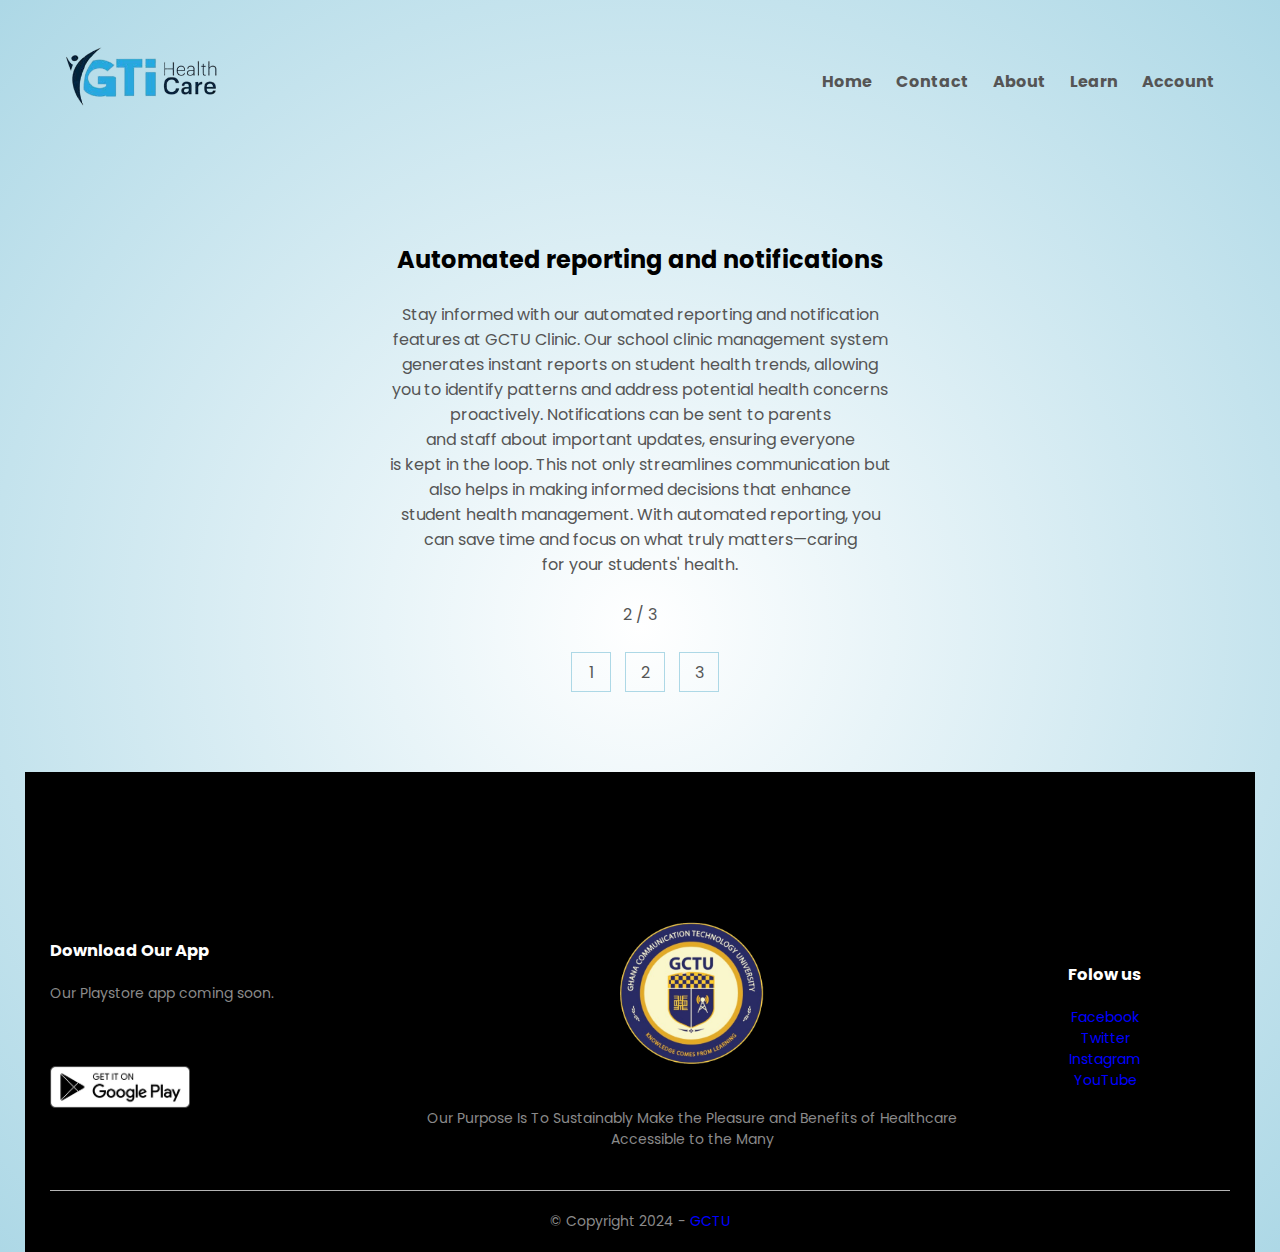
<file: learn1_2.html>
<!DOCTYPE html>

<html lang="en">

<head>
    <meta charset="UTF-8">
    <meta name="viewport" content="width=device-width, initial-scale=1.0">
    <title>GCTU Clinic</title>
    <link rel="stylesheet" href="style.css">
    <link href="<link rel="preconnect href="https://fonts.googleapis.com">
    <link rel="preconnect" href="https://fonts.gstatic.com" crossorigin>
    <link rel="stylesheet" href="https://fonts.googleapis.com/css2?family=Poppins:ital,wght@0,100;0,200;0,300;0,400;0,500;0,600;0,700;0,800;0,900;1,100;1,200;1,300;1,400;1,500;1,600;1,700;1,800;1,900&display=swap">
    <link rel="stylesheet" href="https://stackpath.bootstrapcdn.com/font-awesome/4.7.0/css/font-awesome.min.css">
    <link rel="shortcut icon" href="images/logo.png" type="image/x-icon">
</head>

<body>


    <div class="header">

        <div class="container">

            <div class="navbar">
                <div class="logo">
               <a href="index.html"> <img src="images/logo.png" width="200px"></a>
            </div>
        
            <nav>
                <ul id="MenuItems">
                    <li><a href="index.html"><strong>Home</strong></a></li>
                    <li><a href="https://site.gctu.edu.gh/contact-us"><strong>Contact</strong></a></li>
                    <li><a href="https://site.gctu.edu.gh/gtuc/administration/about-gtuc/"><strong>About</strong></a></li>  
                    <li><a href="Learn.html"><strong>Learn</strong></a></li>
                    <li><a href="Account.html"><strong>Account</strong></a></li>
                </ul>
            </nav>


        <img src="images/menu.png" class="menu-icon" onclick="menutoggle()">
    </div>

<div class="learn">
    <h2>Automated reporting and notifications</h2>

    <br>

    <p>Stay informed with our automated reporting and notification <br> features at GCTU Clinic. Our school clinic management system <br> generates instant reports on student health trends, allowing <br> you to identify patterns and address potential health concerns <br> proactively. Notifications can be sent to parents <br> and staff about important updates, ensuring everyone <br> is kept in the loop. This not only streamlines communication but <br> also helps in making informed decisions that enhance <br> student health management. With automated reporting, you <br> can save time and focus on what truly matters—caring <br> for your students' health.
    <br><br>
    2 / 3
    </p>

    <br> 

    <div class="page-btn">
        <a href="learn1_1.html"><span>1</span></a>
        <a href="learn1_2.html"><span>2</span></a>
        <a href="learn1_3.html"><span>3</span></a>
    </div>

</div>
     


            <!---------------------footer---------------------------->

            <div class="footer">
                <div class="container1">
                    <div class="row">
                        <div class="footer-col-1">
                            <h3>Download Our App</h3>
                            <p>
                                Our Playstore app coming soon.
                            </p>
                                <br> <br>
                            <div class="app-logo">
                                <img src="images/play-store.png">
                            </div>
    
                        </div>
    
                        <div class="footer-col-2">
                            
                            <img src="images/GCTU.png">
                            <p>
                                Our Purpose Is To Sustainably Make the Pleasure and Benefits of Healthcare Accessible to the Many
                            </p>
                        </div>
                       
                        <div class="footer-col-4">
                            <h3>Folow us</h3>
                            
                            <ul>
                                <li>
                                   <a href="https://web.facebook.com/gctuonline/?_rdc=1&_rdr#">Facebook</a> 
                                </li>
                                <li>
                                    <a href="https://x.com/gctuonline/status/1623623492754194432">Twitter</a>
                                </li>
                                <li>
                                    <a href="https://www.instagram.com/gctuonline/">Instagram</a>
                                </li>
                                <li>
                                    <a href="https://www.youtube.com/@gctu9197">YouTube</a>
                                </li>
                            </ul>
    
                        </div>
                    </div>
    
                    <hr>
    
                    <p class="copyright">&copy; Copyright 2024 - <a href="https://site.gctu.edu.gh/">GCTU</a> </p>
    
                </div>
    
            </div>
    
    <!-----------------java script for toggle menu-------------------------->
        <script>
            var MenuItems = document.getElementById("MenuItems") 

            MenuItems.style.maxHeight = "0px"

            function menutoggle()
            {
                if(MenuItems.style.maxHeight == "0px")
                {
                    MenuItems.style.maxHeight = "200px"
                }
            

                else
                {
                    MenuItems.style.maxHeight = "0px"
                }

            }

        </script>

</body>    
</html>
</file>
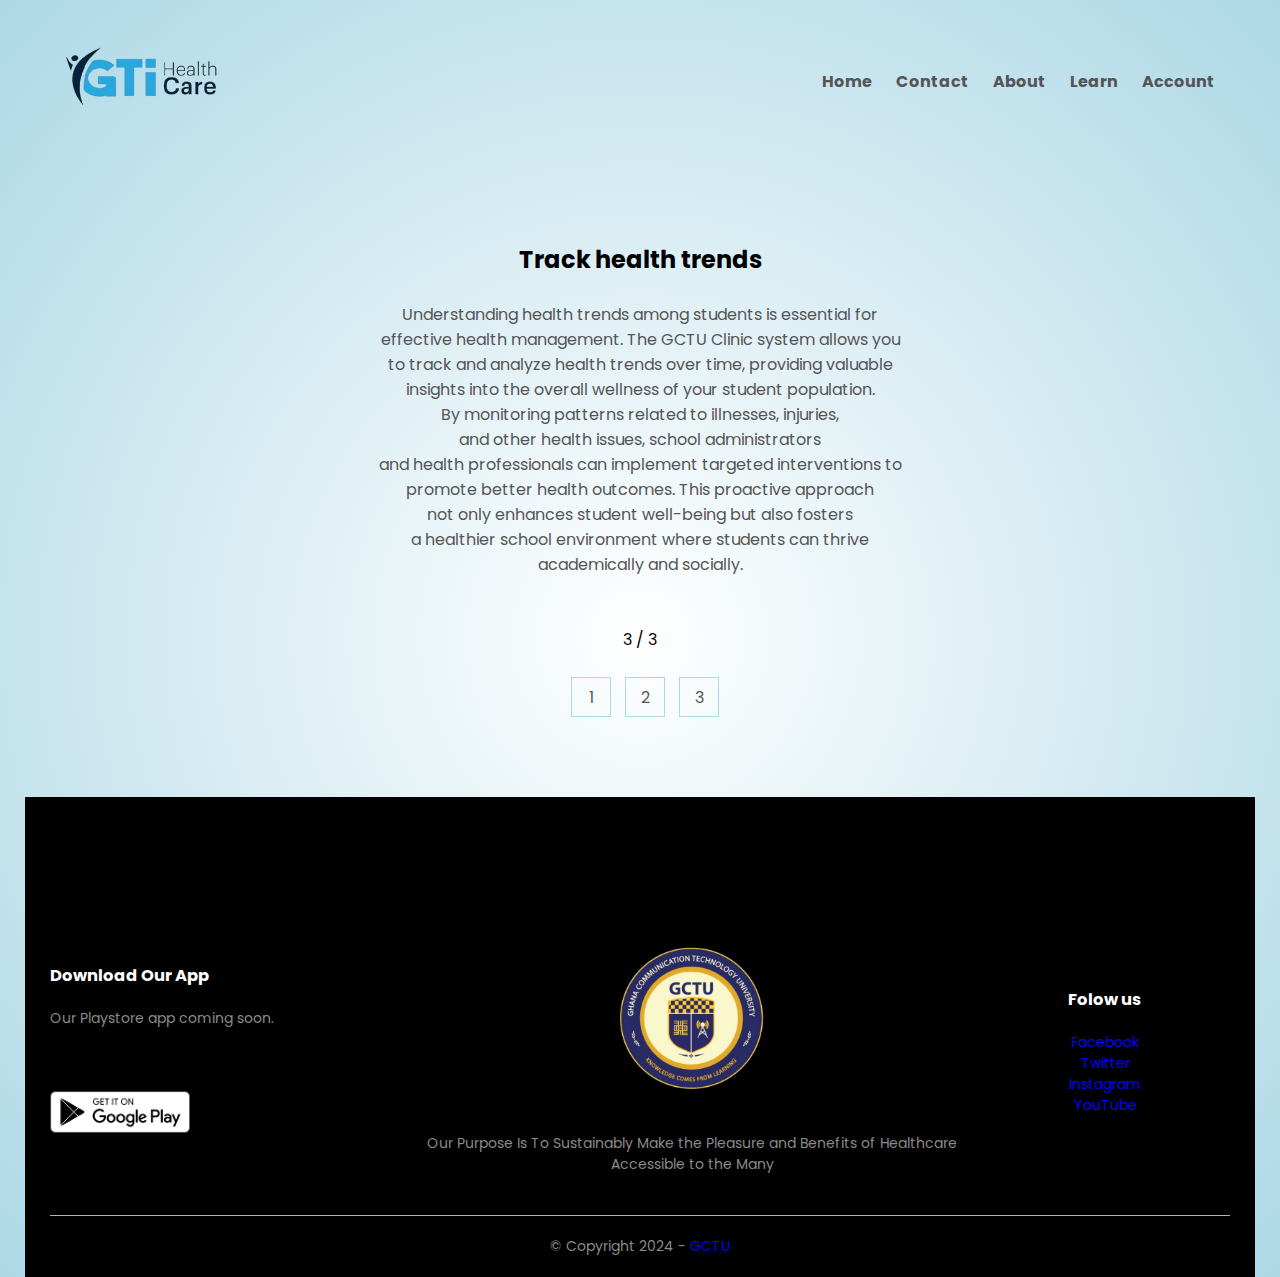
<file: learn1_3.html>
<!DOCTYPE html>

<html lang="en">

<head>
    <meta charset="UTF-8">
    <meta name="viewport" content="width=device-width, initial-scale=1.0">
    <title>GCTU Clinic</title>
    <link rel="stylesheet" href="style.css">
    <link href="<link rel="preconnect href="https://fonts.googleapis.com">
    <link rel="preconnect" href="https://fonts.gstatic.com" crossorigin>
    <link rel="stylesheet" href="https://fonts.googleapis.com/css2?family=Poppins:ital,wght@0,100;0,200;0,300;0,400;0,500;0,600;0,700;0,800;0,900;1,100;1,200;1,300;1,400;1,500;1,600;1,700;1,800;1,900&display=swap">
    <link rel="stylesheet" href="https://stackpath.bootstrapcdn.com/font-awesome/4.7.0/css/font-awesome.min.css">
    <link rel="shortcut icon" href="images/logo.png" type="image/x-icon">
</head>

<body>


    <div class="header">

        <div class="container">

            <div class="navbar">
                <div class="logo">
               <a href="index.html"> <img src="images/logo.png" width="200px"></a>
            </div>
        
            <nav>
                <ul id="MenuItems">
                    <li><a href="index.html"><strong>Home</strong></a></li>
                    <li><a href="https://site.gctu.edu.gh/contact-us"><strong>Contact</strong></a></li>
                    <li><a href="https://site.gctu.edu.gh/gtuc/administration/about-gtuc/"><strong>About</strong></a></li>  
                    <li><a href="Learn.html"><strong>Learn</strong></a></li>
                    <li><a href="Account.html"><strong>Account</strong></a></li>
                </ul>
            </nav>


        <img src="images/menu.png" class="menu-icon" onclick="menutoggle()">
    </div>

<div class="learn">
    <h2>Track health trends</h2>

    <br>

    <p>Understanding health trends among students is essential for <br>effective health management. The GCTU Clinic system allows you <br> to track and analyze health trends over time, providing valuable <br> insights into the overall wellness of your student population. <br> By monitoring patterns related to illnesses, injuries, <br> and other health issues, school administrators <br> and health professionals can implement targeted interventions to <br> promote better health outcomes. This proactive approach <br> not only enhances student well-being but also fosters <br> a healthier school environment where students can thrive <br> academically and socially.</p>
    <br><br>
    3 / 3
    </p>

    <br> 

    <div class="page-btn">
        <a href="learn1_1.html"><span>1</span></a>
        <a href="learn1_2.html"><span>2</span></a>
        <a href="learn1_3.html"><span>3</span></a>
    </div>

</div>
     


            <!---------------------footer---------------------------->

        <div class="footer">
            <div class="container1">
                <div class="row">
                    <div class="footer-col-1">
                        <h3>Download Our App</h3>
                        <p>
                            Our Playstore app coming soon.
                        </p>
                            <br> <br>
                        <div class="app-logo">
                            <img src="images/play-store.png">
                        </div>

                    </div>

                    <div class="footer-col-2">
                        
                        <img src="images/GCTU.png">
                        <p>
                            Our Purpose Is To Sustainably Make the Pleasure and Benefits of Healthcare Accessible to the Many
                        </p>
                    </div>
                   
                    <div class="footer-col-4">
                        <h3>Folow us</h3>
                        
                        <ul>
                            <li>
                               <a href="https://web.facebook.com/gctuonline/?_rdc=1&_rdr#">Facebook</a> 
                            </li>
                            <li>
                                <a href="https://x.com/gctuonline/status/1623623492754194432">Twitter</a>
                            </li>
                            <li>
                                <a href="https://www.instagram.com/gctuonline/">Instagram</a>
                            </li>
                            <li>
                                <a href="https://www.youtube.com/@gctu9197">YouTube</a>
                            </li>
                        </ul>

                    </div>
                </div>

                <hr>

                <p class="copyright">&copy; Copyright 2024 - <a href="https://site.gctu.edu.gh/">GCTU</a> </p>

            </div>

        </div>

    <!-----------------java script for toggle menu-------------------------->
        <script>
            var MenuItems = document.getElementById("MenuItems") 

            MenuItems.style.maxHeight = "0px"

            function menutoggle()
            {
                if(MenuItems.style.maxHeight == "0px")
                {
                    MenuItems.style.maxHeight = "200px"
                }
            

                else
                {
                    MenuItems.style.maxHeight = "0px"
                }

            }

        </script>

</body>    
</html>
</file>
<file: style.css>
*{
    margin: 0;
    padding: 0;
    box-sizing: border-box;
}

body
{
    font-family: 'Poppins', sans-serif;
}

.navbar
{
    display: flex;
    align-items: center;
    padding: 20px;    
}

nav
{
    flex: 1;
    text-align: right;
}

nav ul
{
    display: inline-block;
    list-style-type: none;
}

nav ul li
{
    display: inline-block;
    margin-right: 20px;
}

a 
{
        text-decoration: none;
        color: #555
}

p
{
    color: #555;

}

.container
{
    max-width: 1300px;
    margin: auto;
    padding-left: 25px;
    padding-right: 25px;
    background: radial-gradient(#fff, #add8e6);
}

.container1
{
    max-width: 1300px;
    margin: auto;
    padding-left: 25px;
    padding-right: 25px;
}

.row
{
    display: flex;
    align-items: center;
    flex-wrap: wrap;
    justify-content: space-around;
}

.col-1
{
    flex-basis: 50%;
    min-width: 300px
}

.col-1 img
{
    max-width: 100%;
    padding: 50px 0;
}

.col-1 h1
{
    font-size: 50px;
    line-height: 60px;
    margin: 20px 0px;
}

.btn
{
    display: inline-block;
    background: blue;
    color: #fff;
    padding: 8px 30px;
    margin: 30px 0;
    border-radius: 30px ;
    transition: background 0.5s ;
}

.btn:hover
{
    background: lightskyblue;
}

.header
{
    background: radial-gradient(#fff, #add8e6);
}

.header .row
{
    margin-top: 70px;
}

.categories
{
    margin: 0% 0;
    background: radial-gradient(#fff, #add8e6);
}

.col-0
{
    flex-basis: 100%;
    min-width: 250px;
    margin-bottom: 30px;
}

.col-2 img
{
    width: 100%;
    height: 100%;
}

.col-2 h2
{
    text-align: center;
    color: rgb(98, 19, 224);
}

.col-2 h3
{
    text-align: center;
    color: lightblue;
}

.col-2 p
{
    text-align: center;
}

.col-2 a
{
    margin-left: 42%;
}



.col-3
{
    flex-basis: 30%;
    min-width: 250px;
    margin-bottom: 30px;
}

.col-3 img
{
    width: 50%;
    height: 20%;
} 

.small-container
{
    max-width: 1080px;
    margin: auto;
    padding-left: 0px;
    padding-right: 0px;
}

.col-4
{
    flex-basis: 20%;
    padding: 10px;
    min-width: 200px;
    margin-bottom: 50px;
    transition: transform 0.5s;
    text-align: center;
}


.title
{
    text-align: center;
    margin: 0 auto 80px;
    position: relative;
    line-height: 60px;
    color: #555;
}

.title::after
{
    content: '';
    background: #ff523b;
    width: 80px;
    height: 5px;
    border-radius: 5px;
    position: absolute;
    bottom: 0;
    left: 50%;
    transform: translateX(-50%);
}

h4
{
    color: #555;
    font-weight: normal;
}

.col-4 p
{
    font: 14px;
}

.rating .fa
{
    color: darkgoldenrod;
}

.col-4:hover
{
    transform: translateY(-5px);
}

/*----------------------testimonial---------------------*/
.testimonial
{
    padding-top: 100px;
    text-align: center;
    background: radial-gradient(#ffffff, #add8e6);
}

.testimonial .col-3
{
    text-align: center;
    padding: 40px 20px;
    box-shadow: 0 0 20px 0px rgba(0, 0, 0, 0.1);
    cursor: pointer;
    transition: transform 0.5s;
}

.textimonial .col-3 img
{
    width: 1px;
    margin-top: 20px;
    border-radius: 100px;
}

.testimonial .col-3:hover
{
    transform: translateY(-10px);
}

.fa.fa-quote-left
{
    font-size: 34px;
    color: darkorange;
}

.col-3 p
{
    font-size: 12px;
    margin: 12px 0;
    color: darkgoldenrod
}

.testimonial .col-3 h3
{
    font-weight: 600;
    color: darkgoldenrod;
    font-size: 16px;
}


            /*-------------------Sponsors-----------------------*/
.sponsors
{
    margin: 0px auto;
    text-align: center;
    background: radial-gradient(#fff, #add8e6);
}            

.sponsors h3
{
    color: blue;
}

.col-4
{
    width: 160px;
}

.col-4 img
{
    cursor: pointer;
    filter: grayscale(100%);
}

.col-4 img:hover
{
    filter: grayscale(0%);
}

            /*-------------------Footer-------------------------*/
.footer
{
    background-color: #000;
    color: #8a8a8a;
    font-size: 14px;
    padding: 60px 0 20px;
}

.footer a
{
    color: blue;
}

.footer p
{
    color: #8a8a8a;
}

.footer h3
{
    color: #fff;
    margin-bottom: 20px;
}

.footer-col-1, .footer-col-2, .footer-col-3, .footer-col-4
{
    min-width: 250px;
    margin-bottom: 20px;
}

.footer-col-1
{
    flex-basis: 30%;
}

.footer-col-2
{
    flex: 1;
    text-align: center;
}

.footer-col-2 img
{
    width: 180px;
    margin-bottom: 20px;
}

.footer-col-3, .footer-col-4
{
    flex-basis: 12%;
    text-align: center;
}

.app-logo
{
    margin-top: 20ppx;
}

ul
{
    list-style-type: none;
}

.app-logo
{
    margin-top: 20px;
}

.app-logo img
{
    width: 140px;
}

.footer hr 
{
    border: none;
    background: #b5b5b5;
    height: 1px;
    margin: 20px 0;
}

.copyright
{
    text-align: center;
}

.menu-icon
{
    width: 28px;
    margin-left: 20px;
    display: none;
}

     /*-------------------media query for menu----------------------*/

     @media only screen and (max-width: 800px)
    {
        nav ul
        {
            position: absolute;
            top: 70px;
            left: 0;
            background: #333;
            width: 100%;
            overflow: hidden;
            transition: max-height 0.5s;

        }

        nav ul li
        {
            display: block;
            margin-right: 50px;
            margin-top: 10px;
            margin-bottom: 10px;
        };

        nav ul li a

        {
            color: #fff;
        }

        .menu-icon
        {
            display: block;
            cursor: pointer;
        }
        
    }

  /*---------------------account-page--------------------*/
.account-page
{
    padding: 50px 0;
    background: radial-gradient(#fff, #add8e6);
}

.form-container
{
    background: #add8e6;
    width: 300px;
    height: 400px;
    position: relative;
    text-align: center;
    padding: 20px 0;
    margin: auto;
    box-shadow: 0 0 20px 0px rgba(0, 0, 0, 0.1,);
    overflow: hidden;
}

.form-container span
{
    font-weight: bold;
    padding: 0 10px;
    color: #555;
    cursor: pointer;
    width: 100px;
    display: inline-block;
}

.form-btn
{
    display: inline-block;
}

.form-container form
{
    max-width: 300px;
    padding: 0 20px;
    position: absolute;
    top: 130px;
    transition: transform 1s;
}

form input
{
    width: 100%;
    height: 30px;
    margin: 10px 0;
    padding: 0 10px
    border 1px solid #ccc;
}

form .btn
{
    width: 100%;
    border: none;
    cursor: pointer;
    margin: 10px 0;
}

form .btn:focus
{
    outline: none;
}

#LoginForm
{
    left: -300px;
}

#RegForm
{
    left: 0;
}

form a
{
    font-size: 12px;
}

#Indicator
{
    width: 100px;
    border: none;
    background: blue;
    height: 3px;
    margin: 8px;
    transform: translateX(100px);
    transition: tranform 1s;
}


/*----------------------learn page*---------------------*/

.learn
{
    margin-top: 80px;
    text-align: center; 
}  

.learn h3
{
    color: blue;
}

.page-btn
{
    margin: 0 auto 80px;
}

.page-btn span
{
    display: inline-block;
    border: 1px solid #add8e6;
    margin-left: 10px;
    width: 40px;
    height: 40px;
    text-align: center;
    line-height: 40px;
    cursor: pointer;
}
        
.page-btn span:hover
{
    background: #add8e6;
    color: #fff;
}





/*------------Intake form----------*/

.intake
{
    margin-top: 80px;
    text-align: left;
    margin-bottom: 80px;
    margin-left: 50px;
}


.intake h4
{
    color: blue;
}


    /*-------media query for less than 600 screen size----------*/

@media only screen and (max-width: 600px)
{
    .row
    {
        text-align: left;
    }
    .col-0, .col-2, .col-3, .col-4
    {
        flex-basis: 100%;
    }

    .single-product .row
    {
        text-align: left;
    }

    .single-product .col-2
    {
        padding: 20px 0;
    }

    .single-product .h1
    {
        font-size: 26px;
        line-height: 26px;
    }

}


    /*------------------learn button----------------*/

    .page-btn
{
    margin: 0 auto 80px;
}

.row-2
{
    display: flex;
    align-items: left;
}
</file>
<file: style2.css>
*{
    margin: 0;
    padding: 0;
    box-sizing: border-box;
    font-family: 'Poppins', sans-serif;
}

body
{
    min-height: 100vh;
    display: flex;
    align-items: center;
    justify-content: center;
    padding: 20px;
    background: radial-gradient(#fff, #add8e6);
}

.container
{
    position: relative ;
    max-width: 700px;
    width: 100%;
    background: #fff;
    padding: 25px;
    border-radius: 10px;
    box-shadow: 0 0 15px rgba(0, 0, 0, 0.5 );
}

.container header
{
    font-size: 1.5rem;
    color: blue;
    font-weight: 500;
    text-align: center;
}

.container
{
    margin-top: 30px;
}

.form .input-box
{
    width: 100%;
    margin-top: 20px;
}

.input-box label
{
    color: #333;
}

.form .input-box input
{
    position: relative;
    height: 50px;
    width: 100%;
    outline: none;
    border: 1px solid #ddd;
    color: #707070;
    font-size: 1rem;
    border-radius: 6px;
    padding: 0 15px;
    margin-top: 8px;
}

.form .column
{
    display: flex;
    column-gap: 15px;
}

.form :where(.gender-option, .gender)
{
    display: flex;
    align-items: center;
    column-gap: 50px;
    flex-wrap: wrap;
}

.form .gender
{
    column-gap: 5px;
    cursor: pointer;
}

.form :where(.gender input, .gender label)
{
    cursor: pointer;
}

.form .gender-box
{
    margin-top: 20px;
}

.gender-box h3
{
    color: #333;
    font-size: 1rem;
    font-weight: 400px;
    margin-bottom: 20px;
}


.form button
{
    height: 55px;
    width: 100%;
    color: blue;
    background-color: #add8e6;
    border-radius: 20px;
    font-size: 1rem;
    margin-top: 30px;
    border: none;
    cursor: pointer;
    font-weight: 400px;
}

.form button:hover
{
    background-color: blue;
    color: #add8e6;
}

.select-box select
{
    height: 30px;
    width: 100px;
    font-size: 1rem;
    outline: none;
    border-radius: 8px;
    color: #333;
}

.textarea textarea
{
    height: 80px;
    width: 300px;
}


.navbar
{
    display: flex;
    align-items: center;
    padding: 20px;    
}

nav
{
    flex: 1;
    text-align: right;
}

nav ul
{
    display: inline-block;
    list-style-type: none;
}

nav ul li
{
    display: inline-block;
    margin-right: 20px;
}

a 
{
        text-decoration: none;
        color: #555
}

p
{
    color: #555;

}


.row
{
    display: flex;
    align-items: center;
    flex-wrap: wrap;
    justify-content: space-around;
}

.btn
{
    display: inline-block;
    background: blue;
    color: #fff;
    padding: 8px 30px;
    margin: 30px 0;
    border-radius: 30px ;
    transition: background 0.5s ;
}

.btn:hover
{
    background: lightskyblue;
}

.header
{
    background: radial-gradient(#fff, #add8e6);
}

.header .row
{
    margin-top: 70px;
}

.categories
{
    margin: 0% 0;
    background: radial-gradient(#fff, #add8e6);
}


            /*-------------------Footer-------------------------*/
.footer
{
    background-color: #000;
    color: #8a8a8a;
    font-size: 14px;
    padding: 60px 0 20px;
}

.footer a
{
    color: blue;
}

.footer p
{
    color: #8a8a8a;
}

.footer h3
{
    color: #fff;
    margin-bottom: 20px;
}

.footer-col-1, .footer-col-2, .footer-col-3, .footer-col-4
{
    min-width: 250px;
    margin-bottom: 20px;
}

.footer-col-1
{
    flex-basis: 30%;
}

.footer-col-2
{
    flex: 1;
    text-align: center;
}

.footer-col-2 img
{
    width: 180px;
    margin-bottom: 20px;
}

.footer-col-3, .footer-col-4
{
    flex-basis: 12%;
    text-align: center;
}

.app-logo
{
    margin-top: 20ppx;
}

ul
{
    list-style-type: none;
}

.app-logo
{
    margin-top: 20px;
}

.app-logo img
{
    width: 140px;
}

.footer hr 
{
    border: none;
    background: #b5b5b5;
    height: 1px;
    margin: 20px 0;
}

.copyright
{
    text-align: center;
}

.menu-icon
{
    width: 28px;
    margin-left: 20px;
    display: none;
}

     /*-------------------media query for menu----------------------*/

     @media only screen and (max-width: 800px)
    {
        nav ul
        {
            position: absolute;
            top: 70px;
            left: 0;
            background: #333;
            width: 100%;
            overflow: hidden;
            transition: max-height 0.5s;

        }

        nav ul li
        {
            display: block;
            margin-right: 50px;
            margin-top: 10px;
            margin-bottom: 10px;
        };

        nav ul li a

        {
            color: #fff;
        }

        .menu-icon
        {
            display: block;
            cursor: pointer;
        }
        
    }

    /*-------media query for less than 600 screen size----------*/

@media only screen and (max-width: 600px)
{
    .row
    {
        text-align: left;
    }
    .col-0, .col-2, .col-3, .col-4
    {
        flex-basis: 100%;
    }

    .single-product .row
    {
        text-align: left;
    }

    .single-product .col-2
    {
        padding: 20px 0;
    }

    .single-product .h1
    {
        font-size: 26px;
        line-height: 26px;
    }

}
</file>
